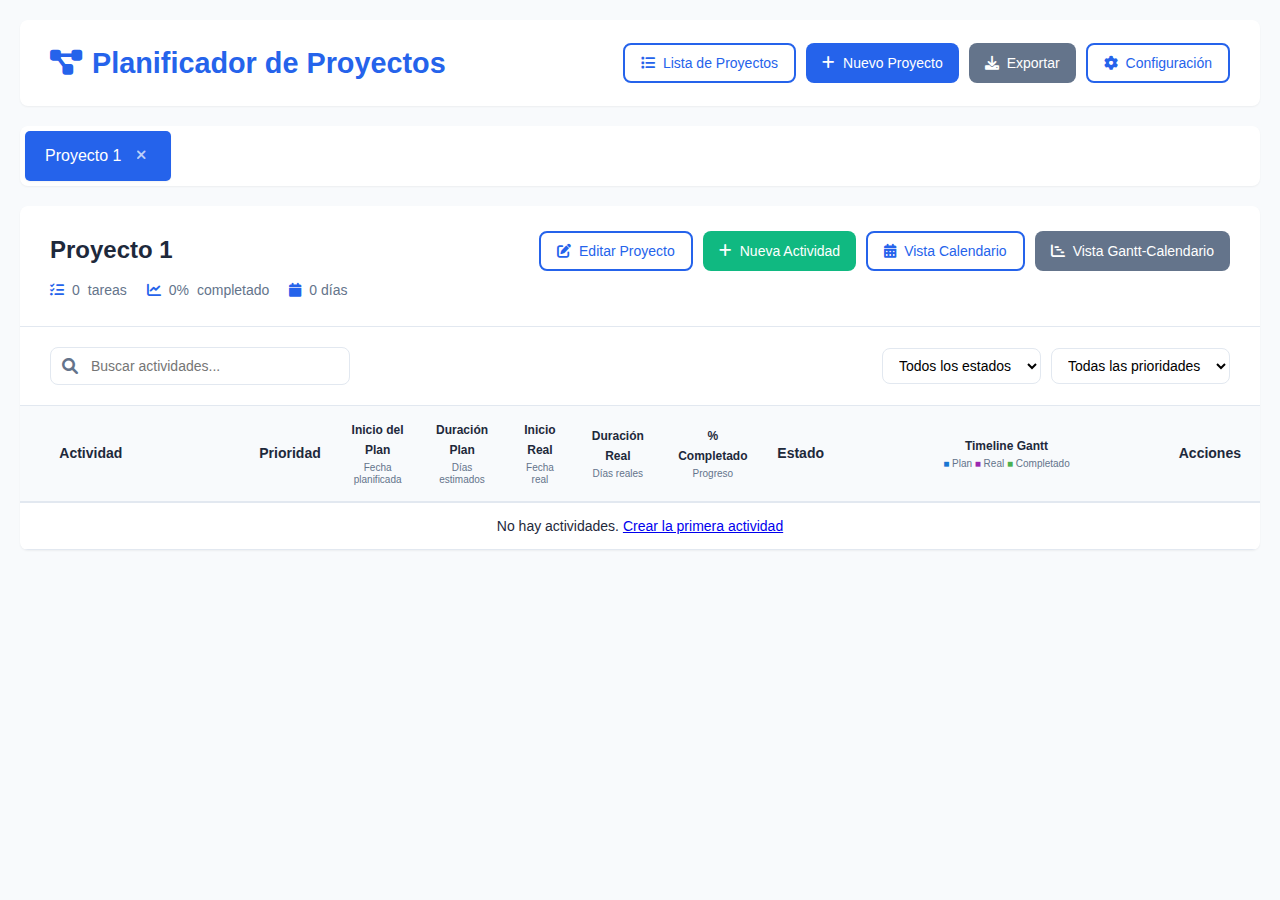
<file: index.html>
<!DOCTYPE html>
<html lang="es">
<head>
    <meta charset="UTF-8">
    <meta name="viewport" content="width=device-width, initial-scale=1.0">
    <title>Planificador de Proyectos Dinámico</title>
    <link rel="stylesheet" href="styles.css">
    <link href="https://cdnjs.cloudflare.com/ajax/libs/font-awesome/6.0.0/css/all.min.css" rel="stylesheet">
</head>
<body>
    <div class="container">
        <header class="header">
            <h1><i class="fas fa-project-diagram"></i> Planificador de Proyectos</h1>
            <div class="header-controls">
                <button id="projectListBtn" class="btn btn-outline">
                    <i class="fas fa-list"></i> Lista de Proyectos
                </button>
                <button id="addProjectBtn" class="btn btn-primary">
                    <i class="fas fa-plus"></i> Nuevo Proyecto
                </button>
                <button id="exportBtn" class="btn btn-secondary">
                    <i class="fas fa-download"></i> Exportar
                </button>
                <button id="settingsBtn" class="btn btn-outline">
                    <i class="fas fa-cog"></i> Configuración
                </button>
            </div>
        </header>

        <!-- Navegación por pestañas -->
        <div class="tabs-container">
            <div class="tabs-nav" id="tabsNav">
                <div class="tab active" data-project="proyecto1">
                    <span>Proyecto 1</span>
                    <button class="tab-close" onclick="closeProject('proyecto1')">
                        <i class="fas fa-times"></i>
                    </button>
                </div>
            </div>
        </div>

        <!-- Contenido del proyecto activo -->
        <div class="project-content" id="projectContent">
            <div class="project-header">
                <div class="project-info">
                    <h2 id="projectTitle">Proyecto 1</h2>
                    <div class="project-stats">
                        <span class="stat">
                            <i class="fas fa-tasks"></i>
                            <span id="totalTasks">0</span> tareas
                        </span>
                        <span class="stat">
                            <i class="fas fa-chart-line"></i>
                            <span id="projectProgress">0%</span> completado
                        </span>
                        <span class="stat">
                            <i class="fas fa-calendar"></i>
                            <span id="projectDuration">0 días</span>
                        </span>
                    </div>
                </div>
                <div class="project-controls">
                    <button id="editProjectBtn" class="btn btn-outline">
                        <i class="fas fa-edit"></i> Editar Proyecto
                    </button>
                    <button id="addTaskBtn" class="btn btn-success">
                        <i class="fas fa-plus"></i> Nueva Actividad
                    </button>
                    <button id="viewModeBtn" class="btn btn-outline">
                    <i class="fas fa-calendar-alt"></i> Vista Calendario
                </button>
                <button id="hybridViewBtn" class="btn btn-secondary">
                    <i class="fas fa-chart-gantt"></i>
                    Vista Gantt-Calendario
                </button>
                </div>
            </div>

            <!-- Filtros y búsqueda -->
            <div class="filters">
                <div class="search-box">
                    <i class="fas fa-search"></i>
                    <input type="text" id="searchTasks" placeholder="Buscar actividades...">
                </div>
                <div class="filter-controls">
                    <select id="statusFilter">
                        <option value="all">Todos los estados</option>
                        <option value="pending">Pendiente</option>
                        <option value="in-progress">En progreso</option>
                        <option value="completed">Completado</option>
                    </select>
                    <select id="priorityFilter">
                        <option value="all">Todas las prioridades</option>
                        <option value="high">Alta</option>
                        <option value="medium">Media</option>
                        <option value="low">Baja</option>
                    </select>
                </div>
            </div>

            <!-- Tabla principal de actividades -->
            <div class="table-container">
                <table class="project-table" id="projectTable">
                    <thead>
                        <tr>
                            <th class="col-expand"></th>
                            <th class="col-activity">Actividad</th>
                            <th class="col-priority">Prioridad</th>
                            <th class="col-start-planned">
                                <div class="header-info">
                                    <div class="header-title">Inicio del Plan</div>
                                    <div class="header-subtitle">Fecha planificada</div>
                                </div>
                            </th>
                            <th class="col-duration-planned">
                                <div class="header-info">
                                    <div class="header-title">Duración Plan</div>
                                    <div class="header-subtitle">Días estimados</div>
                                </div>
                            </th>
                            <th class="col-start-actual">
                                <div class="header-info">
                                    <div class="header-title">Inicio Real</div>
                                    <div class="header-subtitle">Fecha real</div>
                                </div>
                            </th>
                            <th class="col-duration-actual">
                                <div class="header-info">
                                    <div class="header-title">Duración Real</div>
                                    <div class="header-subtitle">Días reales</div>
                                </div>
                            </th>
                            <th class="col-progress">
                                <div class="header-info">
                                    <div class="header-title">% Completado</div>
                                    <div class="header-subtitle">Progreso</div>
                                </div>
                            </th>
                            <th class="col-status">Estado</th>
                            <th class="col-timeline">
                                <div class="header-info">
                                    <div class="header-title">Timeline Gantt</div>
                                    <div class="header-subtitle">
                                        <span style="color: #1976d2;">■</span> Plan
                                        <span style="color: #9c27b0;">■</span> Real
                                        <span style="color: #4caf50;">■</span> Completado
                                    </div>
                                </div>
                            </th>
                            <th class="col-actions">Acciones</th>
                        </tr>
                    </thead>
                    <tbody id="tasksTableBody">
                        <!-- Las filas se generarán dinámicamente -->
                    </tbody>
                </table>
            </div>

            <!-- Vista Calendario -->
            <div id="calendarView" class="calendar-view" style="display: none;">
                <div class="calendar-header">
                    <button id="prevMonth" class="btn btn-outline">
                        <i class="fas fa-chevron-left"></i>
                    </button>
                    <h3 id="currentMonth"></h3>
                    <button id="nextMonth" class="btn btn-outline">
                        <i class="fas fa-chevron-right"></i>
                    </button>
                </div>
                <div class="calendar-grid" id="calendarGrid">
                    <!-- El calendario se generará dinámicamente -->
                </div>
            </div>

            <!-- Hybrid Gantt-Calendar View -->
            <div id="hybridView" class="view-content" style="display: none;">
                <div class="hybrid-header">
                    <h3>Vista Gantt-Calendario</h3>
                    <div class="month-navigation">
                        <button id="hybridPrevMonth">‹</button>
                        <span id="hybridCurrentMonth"></span>
                        <button id="hybridNextMonth">›</button>
                    </div>
                </div>
                <div class="hybrid-container">
                    <div class="hybrid-table-wrapper">
                        <div class="hybrid-fixed-columns">
                            <table class="hybrid-fixed-table">
                                <thead>
                                    <tr>
                                        <th>Actividad</th>
                                        <th>Estado</th>
                                        <th>Inicio Plan</th>
                                        <th>Duración Plan</th>
                                        <th>Duración Real</th>
                                        <th>Inicio Real</th>
                                        <th>Completado</th>
                                    </tr>
                                </thead>
                                <tbody id="hybridFixedBody">
                                    <!-- Fixed columns content -->
                                </tbody>
                            </table>
                        </div>
                        <div class="hybrid-scroll-columns">
                            <table class="hybrid-scroll-table">
                                <thead>
                                    <tr id="hybridDaysHeader">
                                        <!-- Days headers will be generated dynamically -->
                                    </tr>
                                </thead>
                                <tbody id="hybridDaysBody">
                                    <!-- Days content will be generated dynamically -->
                                </tbody>
                            </table>
                        </div>
                    </div>
                </div>
            </div>
        </div>
    </div>

    <!-- Modal para agregar/editar proyecto -->
    <div id="projectModal" class="modal">
        <div class="modal-content">
            <div class="modal-header">
                <h3 id="projectModalTitle">Nuevo Proyecto</h3>
                <button class="modal-close" onclick="closeModal('projectModal')">
                    <i class="fas fa-times"></i>
                </button>
            </div>
            <div class="modal-body">
                <form id="projectForm">
                    <div class="form-group">
                        <label for="projectName">Nombre del Proyecto:</label>
                        <input type="text" id="projectName" required>
                    </div>
                    <div class="form-group">
                        <label for="projectDescription">Descripción:</label>
                        <textarea id="projectDescription" rows="3"></textarea>
                    </div>
                    <div class="form-group">
                        <label for="projectStartDate">Fecha de Inicio:</label>
                        <input type="date" id="projectStartDate" required>
                    </div>
                    <div class="form-group">
                        <label for="projectEndDate">Fecha de Fin Estimada:</label>
                        <input type="date" id="projectEndDate">
                    </div>
                </form>
            </div>
            <div class="modal-footer">
                <button type="button" class="btn btn-secondary" onclick="closeModal('projectModal')">Cancelar</button>
                <button type="button" class="btn btn-primary" onclick="saveProject()">Guardar</button>
            </div>
        </div>
    </div>

    <!-- Modal para agregar/editar actividad -->
    <div id="taskModal" class="modal">
        <div class="modal-content">
            <div class="modal-header">
                <h3 id="taskModalTitle">Nueva Actividad</h3>
                <button class="modal-close" onclick="closeModal('taskModal')">
                    <i class="fas fa-times"></i>
                </button>
            </div>
            <div class="modal-body">
                <form id="taskForm">
                    <div class="form-group">
                        <label for="taskName">Nombre de la Actividad:</label>
                        <input type="text" id="taskName" required>
                    </div>
                    <div class="form-group">
                        <label for="taskDescription">Descripción:</label>
                        <textarea id="taskDescription" rows="2"></textarea>
                    </div>
                    <div class="form-row">
                        <div class="form-group">
                            <label for="taskPriority">Prioridad:</label>
                            <select id="taskPriority">
                                <option value="low">Baja</option>
                                <option value="medium" selected>Media</option>
                                <option value="high">Alta</option>
                            </select>
                        </div>
                        <div class="form-group">
                            <label for="taskStatus">Estado:</label>
                            <select id="taskStatus">
                                <option value="pending" selected>Pendiente</option>
                                <option value="in-progress">En progreso</option>
                                <option value="completed">Completado</option>
                            </select>
                        </div>
                    </div>
                    <div class="form-row">
                        <div class="form-group">
                            <label for="taskStartPlanned">Inicio Planificado:</label>
                            <input type="date" id="taskStartPlanned" required>
                        </div>
                        <div class="form-group">
                            <label for="taskDurationPlanned">Duración Plan (días):</label>
                            <input type="number" id="taskDurationPlanned" min="1" value="1">
                        </div>
                    </div>
                    <div class="form-row">
                        <div class="form-group">
                            <label for="taskStartActual">Inicio Real:</label>
                            <input type="date" id="taskStartActual">
                        </div>
                        <div class="form-group">
                            <label for="taskDurationActual">Duración Real (días):</label>
                            <input type="number" id="taskDurationActual" min="0">
                        </div>
                    </div>
                    <div class="form-group">
                        <label for="taskProgress">Progreso (%):</label>
                        <input type="range" id="taskProgress" min="0" max="100" value="0" oninput="updateProgressValue(this.value)">
                        <span id="progressValue">0%</span>
                    </div>
                    <div class="form-group">
                        <label for="parentTask">Actividad Padre (opcional):</label>
                        <select id="parentTask">
                            <option value="">-- Ninguna (Actividad principal) --</option>
                        </select>
                    </div>
                </form>
            </div>
            <div class="modal-footer">
                <button type="button" class="btn btn-secondary" onclick="closeModal('taskModal')">Cancelar</button>
                <button type="button" class="btn btn-primary" onclick="saveTask()">Guardar</button>
            </div>
        </div>
    </div>

    <!-- Modal Lista de Proyectos -->
    <div id="projectListModal" class="modal">
        <div class="modal-content modal-large">
            <div class="modal-header">
                <h2><i class="fas fa-list"></i> Lista de Proyectos</h2>
                <button class="modal-close" onclick="closeModal('projectListModal')">
                    <i class="fas fa-times"></i>
                </button>
            </div>
            <div class="modal-body">
                <div class="project-list-header">
                    <div class="project-list-stats">
                        <span class="stat">
                            <i class="fas fa-project-diagram"></i>
                            <span id="totalProjects">0</span> proyectos
                        </span>
                        <span class="stat">
                            <i class="fas fa-tasks"></i>
                            <span id="totalAllTasks">0</span> tareas totales
                        </span>
                    </div>
                    <button id="newProjectFromListBtn" class="btn btn-primary">
                        <i class="fas fa-plus"></i> Nuevo Proyecto
                    </button>
                </div>
                <div class="project-list-container">
                    <div class="project-list-grid" id="projectListGrid">
                        <!-- Los proyectos se generarán dinámicamente -->
                    </div>
                </div>
            </div>
            <div class="modal-footer">
                <button type="button" class="btn btn-secondary" onclick="closeModal('projectListModal')">Cerrar</button>
            </div>
        </div>
    </div>

    <!-- Modal de Configuración y Personalización -->
    <div id="settingsModal" class="modal">
        <div class="modal-content modal-large">
            <div class="modal-header">
                <h2><i class="fas fa-cog"></i> Configuración y Personalización</h2>
                <button class="modal-close" onclick="closeModal('settingsModal')">
                    <i class="fas fa-times"></i>
                </button>
            </div>
            <div class="modal-body">
                <div class="settings-tabs">
                    <div class="settings-tab-nav">
                        <button class="settings-tab-btn active" data-tab="themes">
                            <i class="fas fa-palette"></i> Temas y Apariencia
                        </button>
                        <button class="settings-tab-btn" data-tab="general">
                            <i class="fas fa-sliders-h"></i> General
                        </button>
                    </div>
                    
                    <!-- Panel de Temas -->
                    <div class="settings-tab-content active" id="themes-tab">
                        <div class="theme-section">
                            <h3><i class="fas fa-upload"></i> Cargar Tema Personalizado</h3>
                            <p class="theme-description">Sube un archivo JSON con la configuración de tema para personalizar la apariencia del planificador.</p>
                            
                            <div class="file-upload-area">
                                <input type="file" id="themeFileInput" accept=".json" style="display: none;">
                                <div class="file-drop-zone" id="fileDropZone">
                                    <i class="fas fa-cloud-upload-alt"></i>
                                    <p>Arrastra un archivo JSON aquí o <button type="button" class="btn-link" onclick="document.getElementById('themeFileInput').click()">selecciona un archivo</button></p>
                                    <small>Formatos soportados: .json</small>
                                </div>
                            </div>
                            
                            <div class="theme-preview" id="themePreview" style="display: none;">
                                <h4>Vista Previa del Tema</h4>
                                <div class="theme-info">
                                    <span class="theme-name" id="themeName"></span>
                                    <span class="theme-colors" id="themeColors"></span>
                                </div>
                                <div class="theme-actions">
                                    <button type="button" class="btn btn-primary" onclick="applyTheme()">Aplicar Tema</button>
                                    <button type="button" class="btn btn-secondary" onclick="resetThemePreview()">Cancelar</button>
                                </div>
                            </div>
                        </div>
                        
                        <div class="theme-section">
                            <h3><i class="fas fa-swatchbook"></i> Temas Predefinidos</h3>
                            <div class="predefined-themes">
                                <div class="theme-card" data-theme="default">
                                    <div class="theme-preview-colors">
                                        <span style="background: #1976d2;"></span>
                                        <span style="background: #4caf50;"></span>
                                        <span style="background: #ff9800;"></span>
                                        <span style="background: #f44336;"></span>
                                    </div>
                                    <h4>Tema por Defecto</h4>
                                    <p>Colores estándar del planificador</p>
                                    <button class="btn btn-outline" onclick="applyPredefinedTheme('default')">Aplicar</button>
                                </div>
                                
                                <div class="theme-card" data-theme="reybesa">
                                    <div class="theme-preview-colors">
                                        <span style="background: #A00020;"></span>
                                        <span style="background: #19423F;"></span>
                                        <span style="background: #FFC700;"></span>
                                        <span style="background: #59A472;"></span>
                                    </div>
                                    <h4>Tema Reybesa</h4>
                                    <p>Colores corporativos Reybesa</p>
                                    <button class="btn btn-outline" onclick="applyPredefinedTheme('reybesa')">Aplicar</button>
                                </div>
                            </div>
                        </div>
                        
                        <div class="theme-section">
                            <h3><i class="fas fa-save"></i> Gestión de Temas</h3>
                            <div class="theme-management">
                                <button class="btn btn-secondary" onclick="exportCurrentTheme()">
                                    <i class="fas fa-download"></i> Exportar Tema Actual
                                </button>
                                <button class="btn btn-outline" onclick="resetToDefaultTheme()">
                                    <i class="fas fa-undo"></i> Restaurar Tema por Defecto
                                </button>
                            </div>
                        </div>
                    </div>
                    
                    <!-- Panel General -->
                    <div class="settings-tab-content" id="general-tab">
                        <div class="setting-group">
                            <h3><i class="fas fa-globe"></i> Configuración General</h3>
                            <div class="setting-item">
                                <label for="autoSave">Guardado Automático</label>
                                <input type="checkbox" id="autoSave" checked>
                            </div>
                            <div class="setting-item">
                                <label for="dateFormat">Formato de Fecha</label>
                                <select id="dateFormat">
                                    <option value="dd/mm/yyyy">DD/MM/YYYY</option>
                                    <option value="mm/dd/yyyy">MM/DD/YYYY</option>
                                    <option value="yyyy-mm-dd">YYYY-MM-DD</option>
                                </select>
                            </div>
                        </div>
                    </div>
                </div>
            </div>
            <div class="modal-footer">
                <button type="button" class="btn btn-secondary" onclick="closeModal('settingsModal')">Cerrar</button>
            </div>
        </div>
    </div>

    <script src="script.js"></script>
</body>
</html>
</file>
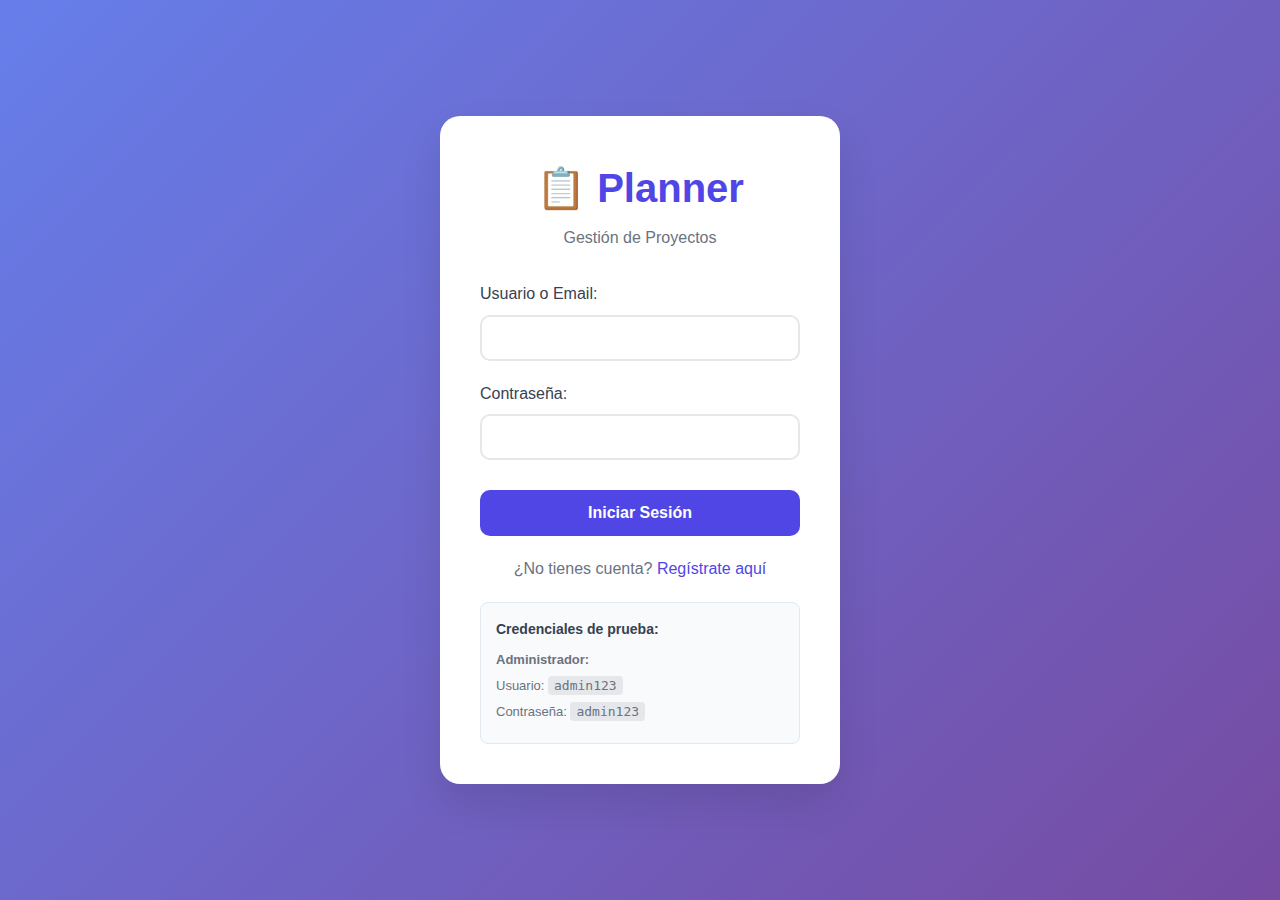
<file: frontend/src/index.html>
<!DOCTYPE html>
<html lang="es">
<head>
    <meta charset="UTF-8">
    <meta name="viewport" content="width=device-width, initial-scale=1.0">
    <title>Planificador de Proyectos Dinámico</title>
    <link rel="stylesheet" href="../assets/styles.css">
    <link href="https://cdnjs.cloudflare.com/ajax/libs/font-awesome/6.0.0/css/all.min.css" rel="stylesheet">
</head>
<body>
    <script src="../assets/api.js"></script>
    <script>
        // Verificar autenticación antes de cargar la página
        (function() {
            const currentUser = JSON.parse(localStorage.getItem('currentUser') || 'null');
            const token = localStorage.getItem('access_token');
            
            if (!currentUser || !token) {
                window.location.href = 'login.html';
                return;
            }
        })();
    </script>
    <div class="container">
        <header class="header">
            <h1><i class="fas fa-project-diagram"></i> Planificador de Proyectos</h1>
            <div class="header-controls">
                <button id="projectListBtn" class="btn btn-outline">
                    <i class="fas fa-list"></i> Lista de Proyectos
                </button>
                <button id="addProjectBtn" class="btn btn-primary">
                    <i class="fas fa-plus"></i> Nuevo Proyecto
                </button>
                <button id="exportBtn" class="btn btn-secondary">
                    <i class="fas fa-download"></i> Exportar
                </button>
                <button id="settingsBtn" class="btn btn-outline">
                    <i class="fas fa-cog"></i> Configuración
                </button>
                <div class="user-menu">
                    <button id="userBtn" class="btn btn-outline" title="Usuario">
                        <i class="fas fa-user"></i>
                        <span id="userNameDisplay">Invitado</span>
                    </button>
                    <div id="userDropdown" class="dropdown-menu">
                        <div id="guestOptions" class="guest-options">
                            <a href="#" onclick="showLoginModal()"><i class="fas fa-sign-in-alt"></i> Iniciar Sesión</a>
                            <a href="#" onclick="showRegisterModal()"><i class="fas fa-user-plus"></i> Registrarse</a>
                        </div>
                        <div id="userOptions" class="user-options" style="display: none;">
                            <a href="#" onclick="showProfileModal()"><i class="fas fa-user-edit"></i> Mi Perfil</a>
                            <div id="adminOption" style="display: none;">
                                <a href="#" onclick="showAdminPanel()"><i class="fas fa-users-cog"></i> Panel Admin</a>
                            </div>
                            <hr>
                            <a href="#" onclick="logout()"><i class="fas fa-sign-out-alt"></i> Cerrar Sesión</a>
                        </div>
                    </div>
                </div>
            </div>
        </header>

        <!-- Navegación por pestañas -->
        <div class="tabs-container">
            <div class="tabs-nav" id="tabsNav">
                <div class="tab active" data-project="proyecto1">
                    <span>Proyecto 1</span>
                    <button class="tab-close" onclick="closeProject('proyecto1')">
                        <i class="fas fa-times"></i>
                    </button>
                </div>
            </div>
        </div>

        <!-- Contenido del proyecto activo -->
        <div class="project-content" id="projectContent">
            <div class="project-header">
                <div class="project-info">
                    <h2 id="projectTitle">Proyecto 1</h2>
                    <div class="project-stats">
                        <span class="stat">
                            <i class="fas fa-tasks"></i>
                            <span id="totalTasks">0</span> tareas
                        </span>
                        <span class="stat">
                            <i class="fas fa-chart-line"></i>
                            <span id="projectProgress">0%</span> completado
                        </span>
                        <span class="stat">
                            <i class="fas fa-calendar"></i>
                            <span id="projectDuration">0 días</span>
                        </span>
                    </div>
                </div>
                <div class="project-controls">
                    <button id="editProjectBtn" class="btn btn-outline">
                        <i class="fas fa-edit"></i> Editar Proyecto
                    </button>
                    <button id="addTaskBtn" class="btn btn-success">
                        <i class="fas fa-plus"></i> Nueva Actividad
                    </button>
                    <button id="viewModeBtn" class="btn btn-outline">
                    <i class="fas fa-calendar-alt"></i> Vista Calendario
                </button>
                <button id="hybridViewBtn" class="btn btn-secondary">
                    <i class="fas fa-chart-gantt"></i>
                    Vista Gantt-Calendario
                </button>
                </div>
            </div>

            <!-- Filtros y búsqueda -->
            <div class="filters">
                <div class="search-box">
                    <i class="fas fa-search"></i>
                    <input type="text" id="searchTasks" placeholder="Buscar actividades...">
                </div>
                <div class="filter-controls">
                    <select id="statusFilter">
                        <option value="all">Todos los estados</option>
                        <option value="pending">Pendiente</option>
                        <option value="in-progress">En progreso</option>
                        <option value="completed">Completado</option>
                    </select>
                    <select id="priorityFilter">
                        <option value="all">Todas las prioridades</option>
                        <option value="high">Alta</option>
                        <option value="medium">Media</option>
                        <option value="low">Baja</option>
                    </select>
                </div>
            </div>

            <!-- Tabla principal de actividades -->
            <div class="table-container">
                <table class="project-table" id="projectTable">
                    <thead>
                        <tr>
                            <th class="col-expand"></th>
                            <th class="col-activity">Actividad</th>
                            <th class="col-priority">Prioridad</th>
                            <th class="col-start-planned">
                                <div class="header-info">
                                    <div class="header-title">Inicio del Plan</div>
                                    <div class="header-subtitle">Fecha planificada</div>
                                </div>
                            </th>
                            <th class="col-duration-planned">
                                <div class="header-info">
                                    <div class="header-title">Duración Plan</div>
                                    <div class="header-subtitle">Días estimados</div>
                                </div>
                            </th>
                            <th class="col-start-actual">
                                <div class="header-info">
                                    <div class="header-title">Inicio Real</div>
                                    <div class="header-subtitle">Fecha real</div>
                                </div>
                            </th>
                            <th class="col-duration-actual">
                                <div class="header-info">
                                    <div class="header-title">Duración Real</div>
                                    <div class="header-subtitle">Días reales</div>
                                </div>
                            </th>
                            <th class="col-progress">
                                <div class="header-info">
                                    <div class="header-title">% Completado</div>
                                    <div class="header-subtitle">Progreso</div>
                                </div>
                            </th>
                            <th class="col-status">Estado</th>
                            <th class="col-timeline">
                                <div class="header-info">
                                    <div class="header-title">Timeline Gantt</div>
                                    <div class="header-subtitle">
                                        <span style="color: #1976d2;">■</span> Plan
                                        <span style="color: #9c27b0;">■</span> Real
                                        <span style="color: #4caf50;">■</span> Completado
                                    </div>
                                </div>
                            </th>
                            <th class="col-actions">Acciones</th>
                        </tr>
                    </thead>
                    <tbody id="tasksTableBody">
                        <!-- Las filas se generarán dinámicamente -->
                    </tbody>
                </table>
            </div>

            <!-- Vista Calendario -->
            <div id="calendarView" class="calendar-view" style="display: none;">
                <div class="calendar-header">
                    <button id="prevMonth" class="btn btn-outline">
                        <i class="fas fa-chevron-left"></i>
                    </button>
                    <h3 id="currentMonth"></h3>
                    <button id="nextMonth" class="btn btn-outline">
                        <i class="fas fa-chevron-right"></i>
                    </button>
                </div>
                <div class="calendar-grid" id="calendarGrid">
                    <!-- El calendario se generará dinámicamente -->
                </div>
            </div>

            <!-- Hybrid Gantt-Calendar View -->
            <div id="hybridView" class="view-content" style="display: none;">
                <div class="hybrid-header">
                    <h3>Vista Gantt-Calendario</h3>
                    <div class="month-navigation">
                        <button id="hybridPrevMonth">‹</button>
                        <span id="hybridCurrentMonth"></span>
                        <button id="hybridNextMonth">›</button>
                    </div>
                </div>
                <div class="hybrid-container">
                    <div class="hybrid-table-wrapper">
                        <div class="hybrid-fixed-columns">
                            <table class="hybrid-fixed-table">
                                <thead>
                                    <tr>
                                        <th>Actividad</th>
                                        <th>Prioridad</th>
                                        <th>Inicio Plan</th>
                                        <th>Duración Plan</th>
                                        <th>Duración Real</th>
                                        <th>Inicio Real</th>
                                        <th>% Completado</th>
                                    </tr>
                                </thead>
                                <tbody id="hybridFixedBody">
                                    <!-- Fixed columns content -->
                                </tbody>
                            </table>
                        </div>
                        <div class="hybrid-scroll-columns">
                            <table class="hybrid-scroll-table">
                                <thead>
                                    <tr id="hybridDaysHeader">
                                        <!-- Days headers will be generated dynamically -->
                                    </tr>
                                </thead>
                                <tbody id="hybridDaysBody">
                                    <!-- Days content will be generated dynamically -->
                                </tbody>
                            </table>
                        </div>
                    </div>
                </div>
            </div>
        </div>
    </div>

    <!-- Modal para agregar/editar proyecto -->
    <div id="projectModal" class="modal">
        <div class="modal-content">
            <div class="modal-header">
                <h3 id="projectModalTitle">Nuevo Proyecto</h3>
                <button class="modal-close" onclick="closeModal('projectModal')">
                    <i class="fas fa-times"></i>
                </button>
            </div>
            <div class="modal-body">
                <form id="projectForm">
                    <div class="form-group">
                        <label for="projectName">Nombre del Proyecto:</label>
                        <input type="text" id="projectName" required>
                    </div>
                    <div class="form-group">
                        <label for="projectDescription">Descripción:</label>
                        <textarea id="projectDescription" rows="3"></textarea>
                    </div>
                    <div class="form-group">
                        <label for="projectStartDate">Fecha de Inicio:</label>
                        <input type="date" id="projectStartDate" required>
                    </div>
                    <div class="form-group">
                        <label for="projectEndDate">Fecha de Fin Estimada:</label>
                        <input type="date" id="projectEndDate">
                    </div>
                </form>
            </div>
            <div class="modal-footer">
                <button type="button" class="btn btn-secondary" onclick="closeModal('projectModal')">Cancelar</button>
                <button type="button" class="btn btn-primary" onclick="saveProject()">Guardar</button>
            </div>
        </div>
    </div>

    <!-- Modal para agregar/editar actividad -->
    <div id="taskModal" class="modal">
        <div class="modal-content">
            <div class="modal-header">
                <h3 id="taskModalTitle">Nueva Actividad</h3>
                <button class="modal-close" onclick="closeModal('taskModal')">
                    <i class="fas fa-times"></i>
                </button>
            </div>
            <div class="modal-body">
                <form id="taskForm">
                    <div class="form-group">
                        <label for="taskName">Nombre de la Actividad:</label>
                        <input type="text" id="taskName" required>
                    </div>
                    <div class="form-group">
                        <label for="taskDescription">Descripción:</label>
                        <textarea id="taskDescription" rows="2"></textarea>
                    </div>
                    <div class="form-row">
                        <div class="form-group">
                            <label for="taskPriority">Prioridad:</label>
                            <select id="taskPriority">
                                <option value="low">Baja</option>
                                <option value="medium" selected>Media</option>
                                <option value="high">Alta</option>
                            </select>
                        </div>
                        <div class="form-group">
                            <label for="taskStatus">Estado:</label>
                            <select id="taskStatus">
                                <option value="pending" selected>Pendiente</option>
                                <option value="in-progress">En progreso</option>
                                <option value="completed">Completado</option>
                            </select>
                        </div>
                    </div>
                    <div class="form-row">
                        <div class="form-group">
                            <label for="taskStartPlanned">Inicio Planificado:</label>
                            <input type="date" id="taskStartPlanned" required>
                        </div>
                        <div class="form-group">
                            <label for="taskDurationPlanned">Duración Plan (días):</label>
                            <input type="number" id="taskDurationPlanned" min="1" value="1">
                        </div>
                    </div>
                    <div class="form-row">
                        <div class="form-group">
                            <label for="taskStartActual">Inicio Real:</label>
                            <input type="date" id="taskStartActual">
                        </div>
                        <div class="form-group">
                            <label for="taskDurationActual">Duración Real (días):</label>
                            <input type="number" id="taskDurationActual" min="0">
                        </div>
                    </div>
                    <div class="form-group">
                        <label for="taskProgress">Progreso (%):</label>
                        <input type="range" id="taskProgress" min="0" max="100" value="0" oninput="updateProgressValue(this.value)">
                        <span id="progressValue">0%</span>
                    </div>
                    <div class="form-group">
                        <label for="parentTask">Actividad Padre (opcional):</label>
                        <select id="parentTask">
                            <option value="">-- Ninguna (Actividad principal) --</option>
                        </select>
                    </div>
                </form>
            </div>
            <div class="modal-footer">
                <button type="button" class="btn btn-secondary" onclick="closeModal('taskModal')">Cancelar</button>
                <button type="button" class="btn btn-primary" onclick="saveTask()">Guardar</button>
            </div>
        </div>
    </div>

    <!-- Modal Lista de Proyectos -->
    <div id="projectListModal" class="modal">
        <div class="modal-content modal-large">
            <div class="modal-header">
                <h2><i class="fas fa-list"></i> Lista de Proyectos</h2>
                <button class="modal-close" onclick="closeModal('projectListModal')">
                    <i class="fas fa-times"></i>
                </button>
            </div>
            <div class="modal-body">
                <div class="project-list-header">
                    <div class="project-list-stats">
                        <span class="stat">
                            <i class="fas fa-project-diagram"></i>
                            <span id="totalProjects">0</span> proyectos
                        </span>
                        <span class="stat">
                            <i class="fas fa-tasks"></i>
                            <span id="totalAllTasks">0</span> tareas totales
                        </span>
                    </div>
                    <button id="newProjectFromListBtn" class="btn btn-primary">
                        <i class="fas fa-plus"></i> Nuevo Proyecto
                    </button>
                </div>
                <div class="project-list-container">
                    <div class="project-list-grid" id="projectListGrid">
                        <!-- Los proyectos se generarán dinámicamente -->
                    </div>
                </div>
            </div>
            <div class="modal-footer">
                <button type="button" class="btn btn-secondary" onclick="closeModal('projectListModal')">Cerrar</button>
            </div>
        </div>
    </div>

    <!-- Modal de Configuración y Personalización -->
    <div id="settingsModal" class="modal">
        <div class="modal-content modal-large">
            <div class="modal-header">
                <h2><i class="fas fa-cog"></i> Configuración y Personalización</h2>
                <button class="modal-close" onclick="closeModal('settingsModal')">
                    <i class="fas fa-times"></i>
                </button>
            </div>
            <div class="modal-body">
                <div class="settings-tabs">
                    <div class="settings-tab-nav">
                        <button class="settings-tab-btn active" data-tab="themes">
                            <i class="fas fa-palette"></i> Temas y Apariencia
                        </button>
                        <button class="settings-tab-btn" data-tab="general">
                            <i class="fas fa-sliders-h"></i> General
                        </button>
                    </div>
                    
                    <!-- Panel de Temas -->
                    <div class="settings-tab-content active" id="themes-tab">
                        <div class="theme-section">
                            <h3><i class="fas fa-upload"></i> Cargar Tema Personalizado</h3>
                            <p class="theme-description">Sube un archivo JSON con la configuración de tema para personalizar la apariencia del planificador.</p>
                            
                            <div class="file-upload-area">
                                <input type="file" id="themeFileInput" accept=".json" style="display: none;">
                                <div class="file-drop-zone" id="fileDropZone">
                                    <i class="fas fa-cloud-upload-alt"></i>
                                    <p>Arrastra un archivo JSON aquí o <button type="button" class="btn-link" onclick="document.getElementById('themeFileInput').click()">selecciona un archivo</button></p>
                                    <small>Formatos soportados: .json</small>
                                </div>
                            </div>
                            
                            <div class="theme-preview" id="themePreview" style="display: none;">
                                <h4>Vista Previa del Tema</h4>
                                <div class="theme-info">
                                    <span class="theme-name" id="themeName"></span>
                                    <span class="theme-colors" id="themeColors"></span>
                                </div>
                                <div class="theme-actions">
                                    <button type="button" class="btn btn-primary" onclick="applyTheme()">Aplicar Tema</button>
                                    <button type="button" class="btn btn-secondary" onclick="resetThemePreview()">Cancelar</button>
                                </div>
                            </div>
                        </div>
                        
                        <div class="theme-section">
                            <h3><i class="fas fa-swatchbook"></i> Temas Predefinidos</h3>
                            <div class="predefined-themes">
                                <div class="theme-card" data-theme="default">
                                    <div class="theme-preview-colors">
                                        <span style="background: #1976d2;"></span>
                                        <span style="background: #4caf50;"></span>
                                        <span style="background: #ff9800;"></span>
                                        <span style="background: #f44336;"></span>
                                    </div>
                                    <h4>Tema por Defecto</h4>
                                    <p>Colores estándar del planificador</p>
                                    <button class="btn btn-outline" onclick="applyPredefinedTheme('default')">Aplicar</button>
                                </div>
                                
                                <div class="theme-card" data-theme="reybesa">
                                    <div class="theme-preview-colors">
                                        <span style="background: #A00020;"></span>
                                        <span style="background: #19423F;"></span>
                                        <span style="background: #FFC700;"></span>
                                        <span style="background: #59A472;"></span>
                                    </div>
                                    <h4>Tema Reybesa</h4>
                                    <p>Colores corporativos Reybesa</p>
                                    <button class="btn btn-outline" onclick="applyPredefinedTheme('reybesa')">Aplicar</button>
                                </div>
                            </div>
                        </div>
                        
                        <div class="theme-section">
                            <h3><i class="fas fa-save"></i> Gestión de Temas</h3>
                            <div class="theme-management">
                                <button class="btn btn-secondary" onclick="exportCurrentTheme()">
                                    <i class="fas fa-download"></i> Exportar Tema Actual
                                </button>
                                <button class="btn btn-outline" onclick="resetToDefaultTheme()">
                                    <i class="fas fa-undo"></i> Restaurar Tema por Defecto
                                </button>
                            </div>
                        </div>
                    </div>
                    
                    <!-- Panel General -->
                    <div class="settings-tab-content" id="general-tab">
                        <div class="setting-group">
                            <h3><i class="fas fa-globe"></i> Configuración General</h3>
                            <div class="setting-item">
                                <label for="autoSave">Guardado Automático</label>
                                <input type="checkbox" id="autoSave" checked>
                            </div>
                            <div class="setting-item">
                                <label for="dateFormat">Formato de Fecha</label>
                                <select id="dateFormat">
                                    <option value="dd/mm/yyyy">DD/MM/YYYY</option>
                                    <option value="mm/dd/yyyy">MM/DD/YYYY</option>
                                    <option value="yyyy-mm-dd">YYYY-MM-DD</option>
                                </select>
                            </div>
                        </div>
                    </div>
                </div>
            </div>
            <div class="modal-footer">
                <button type="button" class="btn btn-secondary" onclick="closeModal('settingsModal')">Cerrar</button>
            </div>
        </div>
    </div>

    <!-- Modal de Login -->
    <div id="loginModal" class="modal">
        <div class="modal-content">
            <div class="modal-header">
                <h2><i class="fas fa-sign-in-alt"></i> Iniciar Sesión</h2>
                <span class="close" onclick="closeModal('loginModal')">&times;</span>
            </div>
            <div class="modal-body">
                <form id="loginForm">
                    <div class="form-group">
                        <label for="loginEmail">Email:</label>
                        <input type="email" id="loginEmail" required>
                    </div>
                    <div class="form-group">
                        <label for="loginPassword">Contraseña:</label>
                        <input type="password" id="loginPassword" required>
                    </div>
                    <div class="form-actions">
                        <button type="submit" class="btn btn-primary">Iniciar Sesión</button>
                        <button type="button" class="btn btn-outline" onclick="showRegisterModal()">¿No tienes cuenta? Regístrate</button>
                    </div>
                </form>
            </div>
        </div>
    </div>

    <!-- Modal de Registro -->
    <div id="registerModal" class="modal">
        <div class="modal-content">
            <div class="modal-header">
                <h2><i class="fas fa-user-plus"></i> Crear Cuenta</h2>
                <span class="close" onclick="closeModal('registerModal')">&times;</span>
            </div>
            <div class="modal-body">
                <form id="registerForm">
                    <div class="form-group">
                        <label for="registerName">Nombre completo:</label>
                        <input type="text" id="registerName" required>
                    </div>
                    <div class="form-group">
                        <label for="registerEmail">Email:</label>
                        <input type="email" id="registerEmail" required>
                    </div>
                    <div class="form-group">
                        <label for="registerPassword">Contraseña:</label>
                        <input type="password" id="registerPassword" required minlength="6">
                    </div>
                    <div class="form-group">
                        <label for="confirmPassword">Confirmar contraseña:</label>
                        <input type="password" id="confirmPassword" required>
                    </div>
                    <div class="form-actions">
                        <button type="submit" class="btn btn-primary">Crear Cuenta</button>
                        <button type="button" class="btn btn-outline" onclick="showLoginModal()">¿Ya tienes cuenta? Inicia sesión</button>
                    </div>
                </form>
            </div>
        </div>
    </div>

    <!-- Modal de Perfil de Usuario -->
    <div id="profileModal" class="modal">
        <div class="modal-content">
            <div class="modal-header">
                <h2><i class="fas fa-user-edit"></i> Mi Perfil</h2>
                <span class="close" onclick="closeModal('profileModal')">&times;</span>
            </div>
            <div class="modal-body">
                <form id="profileForm">
                    <div class="profile-photo-section">
                        <div class="profile-photo">
                            <img id="profileImage" src="https://via.placeholder.com/100x100/4f46e5/ffffff?text=U" alt="Foto de perfil">
                            <button type="button" class="btn btn-outline btn-sm" onclick="changeProfilePhoto()">Cambiar foto</button>
                            <input type="file" id="photoInput" accept="image/*" style="display: none;">
                        </div>
                    </div>
                    <div class="form-group">
                        <label for="profileName">Nombre completo:</label>
                        <input type="text" id="profileName" required>
                    </div>
                    <div class="form-group">
                        <label for="profileEmail">Email:</label>
                        <input type="email" id="profileEmail" readonly>
                    </div>
                    <div class="form-group">
                        <label for="profileRole">Rol:</label>
                        <input type="text" id="profileRole" readonly>
                    </div>
                    <div class="form-group">
                        <label for="currentPassword">Contraseña actual (para cambios):</label>
                        <input type="password" id="currentPassword">
                    </div>
                    <div class="form-group">
                        <label for="newPassword">Nueva contraseña:</label>
                        <input type="password" id="newPassword" minlength="6">
                    </div>
                    <div class="form-actions">
                        <button type="submit" class="btn btn-primary">Guardar Cambios</button>
                        <button type="button" class="btn btn-secondary" onclick="closeModal('profileModal')">Cancelar</button>
                    </div>
                </form>
            </div>
        </div>
    </div>

    <!-- Panel de Administrador -->
    <div id="adminPanel" class="modal large-modal">
        <div class="modal-content">
            <div class="modal-header">
                <h2><i class="fas fa-users-cog"></i> Panel de Administrador</h2>
                <span class="close" onclick="closeModal('adminPanel')">&times;</span>
            </div>
            <div class="modal-body">
                <div class="admin-tabs">
                    <button class="admin-tab active" onclick="showAdminTab('users')">Usuarios</button>
                    <button class="admin-tab" onclick="showAdminTab('stats')">Estadísticas</button>
                </div>
                
                <div id="usersTab" class="admin-tab-content active">
                    <div class="admin-controls">
                        <button class="btn btn-primary" onclick="showAddUserModal()">Agregar Usuario</button>
                        <div class="search-box">
                            <i class="fas fa-search"></i>
                            <input type="text" id="adminSearchUsers" placeholder="Buscar usuarios...">
                        </div>
                    </div>
                    <div class="users-table-container">
                        <table class="users-table">
                            <thead>
                                <tr>
                                    <th>Foto</th>
                                    <th>Nombre</th>
                                    <th>Email</th>
                                    <th>Rol</th>
                                    <th>Fecha de registro</th>
                                    <th>Estado</th>
                                    <th>Acciones</th>
                                </tr>
                            </thead>
                            <tbody id="usersTableBody">
                                <!-- Los usuarios se cargarán dinámicamente -->
                            </tbody>
                        </table>
                    </div>
                </div>
                
                <div id="statsTab" class="admin-tab-content">
                    <div class="stats-grid">
                        <div class="stat-card">
                            <i class="fas fa-users"></i>
                            <div class="stat-info">
                                <h3 id="totalUsersCount">0</h3>
                                <p>Total de usuarios</p>
                            </div>
                        </div>
                        <div class="stat-card">
                            <i class="fas fa-user-check"></i>
                            <div class="stat-info">
                                <h3 id="activeUsersCount">0</h3>
                                <p>Usuarios activos</p>
                            </div>
                        </div>
                        <div class="stat-card">
                            <i class="fas fa-user-shield"></i>
                            <div class="stat-info">
                                <h3 id="adminUsersCount">0</h3>
                                <p>Administradores</p>
                            </div>
                        </div>
                    </div>
                </div>
            </div>
        </div>
    </div>

    <!-- Modal para agregar usuario (solo admin) -->
    <div id="addUserModal" class="modal">
        <div class="modal-content">
            <div class="modal-header">
                <h2><i class="fas fa-user-plus"></i> Agregar Usuario</h2>
                <span class="close" onclick="closeModal('addUserModal')">&times;</span>
            </div>
            <div class="modal-body">
                <form id="addUserForm">
                    <div class="form-group">
                        <label for="addUserName">Nombre completo:</label>
                        <input type="text" id="addUserName" required>
                    </div>
                    <div class="form-group">
                        <label for="addUserEmail">Email:</label>
                        <input type="email" id="addUserEmail" required>
                    </div>
                    <div class="form-group">
                        <label for="addUserPassword">Contraseña temporal:</label>
                        <input type="password" id="addUserPassword" required minlength="6">
                    </div>
                    <div class="form-group">
                        <label for="addUserRole">Rol:</label>
                        <select id="addUserRole" required>
                            <option value="user">Usuario</option>
                            <option value="admin">Administrador</option>
                        </select>
                    </div>
                    <div class="form-actions">
                        <button type="submit" class="btn btn-primary">Crear Usuario</button>
                        <button type="button" class="btn btn-secondary" onclick="closeModal('addUserModal')">Cancelar</button>
                    </div>
                </form>
            </div>
        </div>
    </div>

    <script src="../assets/script.js"></script>
</body>
</html>
</file>
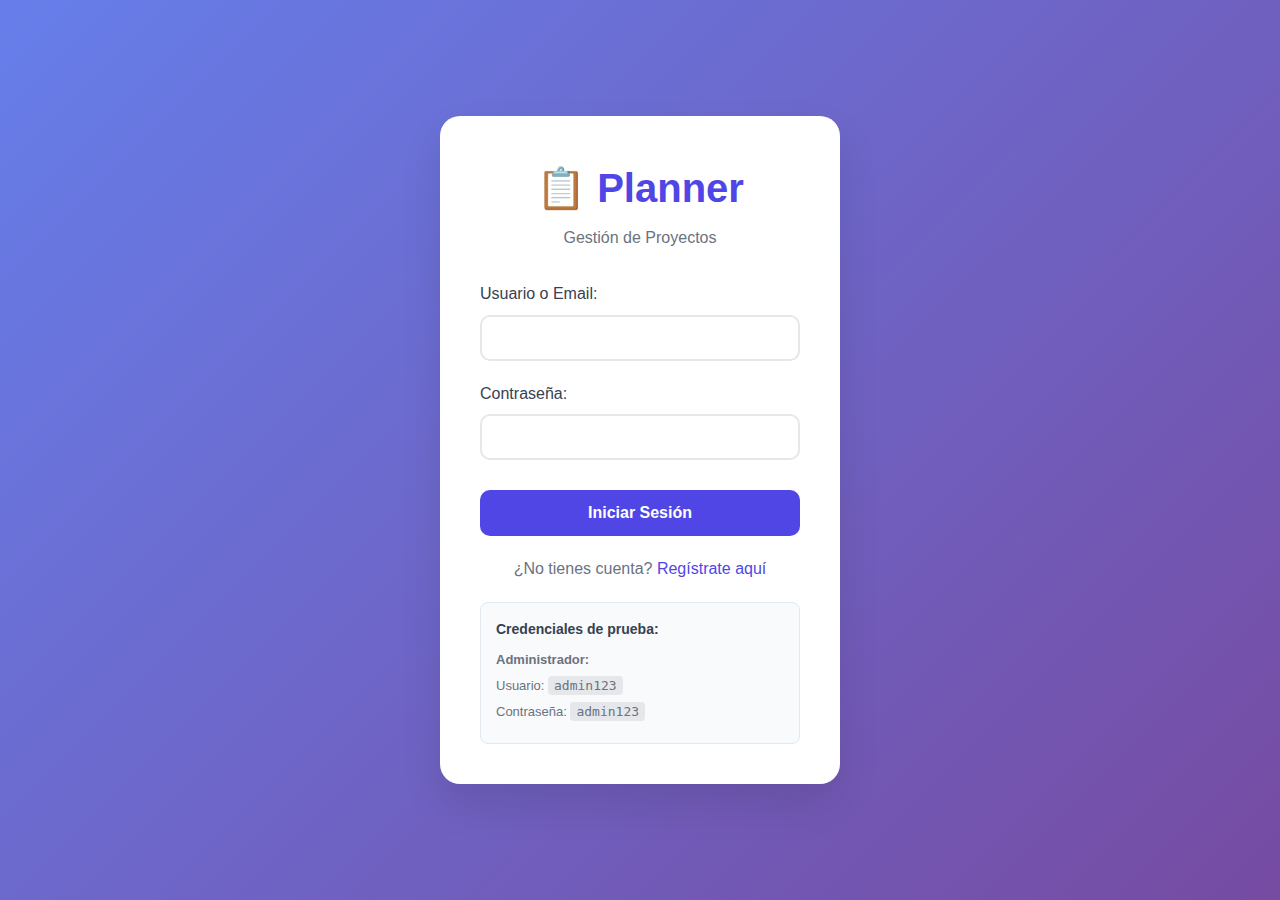
<file: frontend/src/login.html>
<!DOCTYPE html>
<html lang="es">
<head>
    <meta charset="UTF-8">
    <meta name="viewport" content="width=device-width, initial-scale=1.0">
    <title>Planificador de Proyectos - Inicio de Sesión</title>
    <link rel="stylesheet" href="../assets/styles.css">
    <style>
        body {
            margin: 0;
            padding: 0;
            min-height: 100vh;
            background: linear-gradient(135deg, #667eea 0%, #764ba2 100%);
            display: flex;
            align-items: center;
            justify-content: center;
            font-family: 'Segoe UI', Tahoma, Geneva, Verdana, sans-serif;
        }

        .login-container {
            background: white;
            border-radius: 20px;
            box-shadow: 0 20px 40px rgba(0, 0, 0, 0.1);
            padding: 40px;
            width: 100%;
            max-width: 400px;
            text-align: center;
        }

        .logo {
            margin-bottom: 30px;
        }

        .logo h1 {
            color: #4f46e5;
            font-size: 2.5rem;
            margin: 0;
            font-weight: 700;
        }

        .logo p {
            color: #6b7280;
            margin: 5px 0 0 0;
            font-size: 1rem;
        }

        .login-form {
            margin-top: 30px;
        }

        .form-group {
            margin-bottom: 20px;
            text-align: left;
        }

        .form-group label {
            display: block;
            margin-bottom: 8px;
            color: #374151;
            font-weight: 500;
        }

        .form-group input {
            width: 100%;
            padding: 12px 16px;
            border: 2px solid #e5e7eb;
            border-radius: 10px;
            font-size: 16px;
            transition: border-color 0.3s ease;
            box-sizing: border-box;
        }

        .form-group input:focus {
            outline: none;
            border-color: #4f46e5;
        }

        .login-btn {
            width: 100%;
            padding: 14px;
            background: #4f46e5;
            color: white;
            border: none;
            border-radius: 10px;
            font-size: 16px;
            font-weight: 600;
            cursor: pointer;
            transition: background-color 0.3s ease;
            margin-top: 10px;
        }

        .login-btn:hover {
            background: #4338ca;
        }

        .login-btn:disabled {
            background: #9ca3af;
            cursor: not-allowed;
        }

        .register-link {
            margin-top: 20px;
            color: #6b7280;
        }

        .register-link a {
            color: #4f46e5;
            text-decoration: none;
            font-weight: 500;
        }

        .register-link a:hover {
            text-decoration: underline;
        }

        .error-message {
            background: #fef2f2;
            color: #dc2626;
            padding: 12px;
            border-radius: 8px;
            margin-bottom: 20px;
            border: 1px solid #fecaca;
            display: none;
        }

        .success-message {
            background: #f0fdf4;
            color: #16a34a;
            padding: 12px;
            border-radius: 8px;
            margin-bottom: 20px;
            border: 1px solid #bbf7d0;
            display: none;
        }

        .demo-credentials {
            background: #f8fafc;
            border: 1px solid #e2e8f0;
            border-radius: 8px;
            padding: 15px;
            margin-top: 20px;
            text-align: left;
        }

        .demo-credentials h4 {
            margin: 0 0 10px 0;
            color: #374151;
            font-size: 14px;
        }

        .demo-credentials p {
            margin: 5px 0;
            font-size: 13px;
            color: #6b7280;
        }

        .demo-credentials code {
            background: #e5e7eb;
            padding: 2px 6px;
            border-radius: 4px;
            font-family: monospace;
        }
    </style>
</head>
<body>
    <div class="login-container">
        <div class="logo">
            <h1>📋 Planner</h1>
            <p>Gestión de Proyectos</p>
        </div>

        <div id="errorMessage" class="error-message"></div>
        <div id="successMessage" class="success-message"></div>

        <form class="login-form" id="loginForm">
            <div class="form-group">
                <label for="username">Usuario o Email:</label>
                <input type="text" id="username" name="username" required>
            </div>
            
            <div class="form-group">
                <label for="password">Contraseña:</label>
                <input type="password" id="password" name="password" required>
            </div>
            
            <button type="submit" class="login-btn" id="loginBtn">
                Iniciar Sesión
            </button>
        </form>

        <div class="register-link">
            ¿No tienes cuenta? <a href="#" id="showRegister">Regístrate aquí</a>
        </div>

        <div class="demo-credentials">
            <h4>Credenciales de prueba:</h4>
            <p><strong>Administrador:</strong></p>
            <p>Usuario: <code>admin123</code></p>
            <p>Contraseña: <code>admin123</code></p>
        </div>
    </div>

    <!-- Modal de Registro -->
    <div id="registerModal" class="modal" style="display: none;">
        <div class="modal-content">
            <div class="modal-header">
                <h3>Crear Nueva Cuenta</h3>
                <span class="close" id="closeRegister">&times;</span>
            </div>
            <div class="modal-body">
                <form id="registerForm">
                    <div class="form-group">
                        <label for="regName">Nombre completo:</label>
                        <input type="text" id="regName" required>
                    </div>
                    <div class="form-group">
                        <label for="regEmail">Email:</label>
                        <input type="email" id="regEmail" required>
                    </div>
                    <div class="form-group">
                        <label for="regUsername">Usuario:</label>
                        <input type="text" id="regUsername" required>
                    </div>
                    <div class="form-group">
                        <label for="regPassword">Contraseña:</label>
                        <input type="password" id="regPassword" required>
                    </div>
                    <div class="form-group">
                        <label for="regConfirmPassword">Confirmar contraseña:</label>
                        <input type="password" id="regConfirmPassword" required>
                    </div>
                    <div class="form-actions">
                        <button type="button" class="btn btn-outline" id="cancelRegister">Cancelar</button>
                        <button type="submit" class="btn btn-primary">Registrarse</button>
                    </div>
                </form>
            </div>
        </div>
    </div>

    <script src="../assets/api.js"></script>
    <script src="../assets/login.js"></script>
</body>
</html>
</file>
<file: styles.css>
/* Reset y variables CSS */
* {
    margin: 0;
    padding: 0;
    box-sizing: border-box;
}

:root {
    --primary-color: #2563eb;
    --primary-hover: #1d4ed8;
    --secondary-color: #64748b;
    --success-color: #10b981;
    --warning-color: #f59e0b;
    --danger-color: #ef4444;
    --background-color: #f8fafc;
    --surface-color: #ffffff;
    --border-color: #e2e8f0;
    --text-primary: #1e293b;
    --text-secondary: #64748b;
    --shadow-sm: 0 1px 2px 0 rgb(0 0 0 / 0.05);
    --shadow-md: 0 4px 6px -1px rgb(0 0 0 / 0.1), 0 2px 4px -2px rgb(0 0 0 / 0.1);
    --shadow-lg: 0 10px 15px -3px rgb(0 0 0 / 0.1), 0 4px 6px -4px rgb(0 0 0 / 0.1);
    --border-radius: 8px;
    --transition: all 0.2s ease-in-out;
}

body {
    font-family: 'Segoe UI', Tahoma, Geneva, Verdana, sans-serif;
    background-color: var(--background-color);
    color: var(--text-primary);
    line-height: 1.6;
}

.container {
    max-width: 100%;
    margin: 0 auto;
    padding: 20px;
}

/* Header */
.header {
    background: var(--surface-color);
    padding: 20px 30px;
    border-radius: var(--border-radius);
    box-shadow: var(--shadow-sm);
    display: flex;
    justify-content: space-between;
    align-items: center;
    margin-bottom: 20px;
}

.header h1 {
    color: var(--primary-color);
    font-size: 1.8rem;
    font-weight: 600;
    display: flex;
    align-items: center;
    gap: 10px;
}

.header-controls {
    display: flex;
    gap: 10px;
}

/* Botones */
.btn {
    padding: 10px 16px;
    border: none;
    border-radius: var(--border-radius);
    font-size: 14px;
    font-weight: 500;
    cursor: pointer;
    transition: var(--transition);
    display: inline-flex;
    align-items: center;
    gap: 8px;
    text-decoration: none;
}

.btn-primary {
    background-color: var(--primary-color);
    color: white;
}

.btn-primary:hover {
    background-color: var(--primary-hover);
    transform: translateY(-1px);
    box-shadow: var(--shadow-md);
}

.btn-secondary {
    background-color: var(--secondary-color);
    color: white;
}

.btn-secondary:hover {
    background-color: #475569;
    transform: translateY(-1px);
}

.btn-success {
    background-color: var(--success-color);
    color: white;
}

.btn-success:hover {
    background-color: #059669;
    transform: translateY(-1px);
}

.btn-outline {
    background-color: transparent;
    color: var(--primary-color);
    border: 2px solid var(--primary-color);
}

.btn-outline:hover {
    background-color: var(--primary-color);
    color: white;
}

.btn-danger {
    background-color: var(--danger-color);
    color: white;
    padding: 6px 10px;
    font-size: 12px;
}

.btn-danger:hover {
    background-color: #dc2626;
}

/* Navegación por pestañas */
.tabs-container {
    margin-bottom: 20px;
}

.tabs-nav {
    display: flex;
    background: var(--surface-color);
    border-radius: var(--border-radius);
    padding: 5px;
    box-shadow: var(--shadow-sm);
    overflow-x: auto;
    gap: 5px;
}

.tab {
    padding: 12px 20px;
    border-radius: calc(var(--border-radius) - 3px);
    cursor: pointer;
    transition: var(--transition);
    display: flex;
    align-items: center;
    gap: 10px;
    white-space: nowrap;
    min-width: fit-content;
    background: transparent;
    color: var(--text-secondary);
}

.tab:hover {
    background-color: var(--background-color);
    color: var(--text-primary);
}

.tab.active {
    background-color: var(--primary-color);
    color: white;
    box-shadow: var(--shadow-sm);
}

.tab-close {
    background: none;
    border: none;
    color: inherit;
    cursor: pointer;
    padding: 2px;
    border-radius: 50%;
    width: 20px;
    height: 20px;
    display: flex;
    align-items: center;
    justify-content: center;
    opacity: 0.7;
    transition: var(--transition);
}

.tab-close:hover {
    opacity: 1;
    background-color: rgba(255, 255, 255, 0.2);
}

/* Contenido del proyecto */
.project-content {
    background: var(--surface-color);
    border-radius: var(--border-radius);
    box-shadow: var(--shadow-sm);
    overflow: hidden;
}

.project-header {
    padding: 25px 30px;
    border-bottom: 1px solid var(--border-color);
    display: flex;
    justify-content: space-between;
    align-items: flex-start;
    flex-wrap: wrap;
    gap: 20px;
}

.project-info h2 {
    color: var(--text-primary);
    font-size: 1.5rem;
    margin-bottom: 10px;
}

.project-stats {
    display: flex;
    gap: 20px;
    flex-wrap: wrap;
}

.stat {
    display: flex;
    align-items: center;
    gap: 8px;
    color: var(--text-secondary);
    font-size: 14px;
}

.stat i {
    color: var(--primary-color);
}

.project-controls {
    display: flex;
    gap: 10px;
    flex-wrap: wrap;
}

/* Filtros */
.filters {
    padding: 20px 30px;
    border-bottom: 1px solid var(--border-color);
    display: flex;
    justify-content: space-between;
    align-items: center;
    flex-wrap: wrap;
    gap: 15px;
}

.search-box {
    position: relative;
    flex: 1;
    max-width: 300px;
}

.search-box i {
    position: absolute;
    left: 12px;
    top: 50%;
    transform: translateY(-50%);
    color: var(--text-secondary);
}

.search-box input {
    width: 100%;
    padding: 10px 12px 10px 40px;
    border: 1px solid var(--border-color);
    border-radius: var(--border-radius);
    font-size: 14px;
    transition: var(--transition);
}

.search-box input:focus {
    outline: none;
    border-color: var(--primary-color);
    box-shadow: 0 0 0 3px rgba(37, 99, 235, 0.1);
}

.filter-controls {
    display: flex;
    gap: 10px;
}

.filter-controls select {
    padding: 8px 12px;
    border: 1px solid var(--border-color);
    border-radius: var(--border-radius);
    font-size: 14px;
    background: white;
    cursor: pointer;
}

/* Tabla principal */
.table-container {
    overflow-x: auto;
    max-height: 70vh;
    overflow-y: auto;
}

.project-table {
    width: 100%;
    border-collapse: collapse;
    font-size: 14px;
}

.project-table th {
    background-color: var(--background-color);
    padding: 15px 12px;
    text-align: left;
    font-weight: 600;
    color: var(--text-primary);
    border-bottom: 2px solid var(--border-color);
    position: sticky;
    top: 0;
    z-index: 10;
}

.project-table td {
    padding: 12px;
    border-bottom: 1px solid var(--border-color);
    vertical-align: middle;
}

.project-table tbody tr:hover {
    background-color: var(--background-color);
}

/* Header info styles */
.header-info {
    text-align: center;
}

.header-title {
    font-weight: 700;
    font-size: 12px;
    margin-bottom: 2px;
    color: var(--text-primary);
}

.header-subtitle {
    font-weight: 400;
    font-size: 10px;
    color: var(--text-secondary);
    text-transform: none;
    letter-spacing: 0;
    line-height: 1.2;
}

/* Columnas específicas */
.col-expand {
    width: 40px;
    text-align: center;
}

.col-activity {
    min-width: 200px;
    max-width: 300px;
}

.col-priority {
    width: 100px;
}

.col-start-planned,
.col-start-actual {
    width: 130px;
}

.col-duration-planned,
.col-duration-actual {
    width: 120px;
    text-align: center;
}

.col-progress {
    width: 150px;
}

.col-status {
    width: 120px;
}

.col-timeline {
    min-width: 300px;
    width: 400px;
}

.col-actions {
    width: 120px;
    text-align: center;
}

/* Elementos de la tabla */
.task-row {
    transition: var(--transition);
}

.task-row.subtask {
    background-color: #f8fafc;
}

.task-row.subtask .task-name {
    padding-left: 30px;
    position: relative;
}

.task-row.subtask .task-name::before {
    content: '└─';
    position: absolute;
    left: 10px;
    color: var(--text-secondary);
}

.task-name {
    font-weight: 500;
    color: var(--text-primary);
}

.task-name.off-plan {
    color: #d32f2f;
    font-weight: 700;
}

.task-description {
    font-size: 12px;
    color: var(--text-secondary);
    margin-top: 2px;
}

.off-plan-indicator {
    font-size: 11px;
    color: #ff5722;
    font-weight: 500;
    margin-top: 2px;
}

.off-plan-indicator i {
    margin-right: 4px;
}

/* Date and Duration Info */
.date-info, .duration-info {
    text-align: center;
}

.date-value, .duration-value {
    font-weight: 600;
    font-size: 13px;
    margin-bottom: 2px;
}

.date-label, .duration-label {
    font-size: 10px;
    color: var(--text-secondary);
    text-transform: uppercase;
    letter-spacing: 0.5px;
}

.date-info.delayed .date-value {
    color: #d32f2f;
    font-weight: 700;
}

.date-info.on-time .date-value {
    color: #388e3c;
    font-weight: 700;
}

.duration-info.over-duration .duration-value {
    color: #ff5722;
    font-weight: 700;
}

.duration-info.inherited-duration {
    background-color: #fff3e0;
    border-radius: 4px;
    padding: 2px 4px;
    border: 1px solid #ffb74d;
}

.inherited-duration .duration-value {
    color: #e65100;
    font-weight: 600;
}

.inherited-duration .duration-label {
    color: #bf360c;
    font-size: 9px;
    font-style: italic;
}

.expand-btn {
    background: none;
    border: none;
    cursor: pointer;
    padding: 4px;
    border-radius: 4px;
    color: var(--text-secondary);
    transition: var(--transition);
}

.expand-btn:hover {
    background-color: var(--background-color);
    color: var(--text-primary);
}

.expand-btn.expanded {
    transform: rotate(90deg);
}

/* Badges de prioridad */
.priority-badge {
    padding: 4px 8px;
    border-radius: 12px;
    font-size: 11px;
    font-weight: 600;
    text-transform: uppercase;
    letter-spacing: 0.5px;
}

.priority-high {
    background-color: #fee2e2;
    color: #dc2626;
}

.priority-medium {
    background-color: #fef3c7;
    color: #d97706;
}

.priority-low {
    background-color: #dcfce7;
    color: #16a34a;
}

/* Badges de estado */
.status-badge {
    padding: 4px 8px;
    border-radius: 12px;
    font-size: 11px;
    font-weight: 600;
    text-transform: uppercase;
    letter-spacing: 0.5px;
}

.status-pending {
    background-color: #f1f5f9;
    color: #64748b;
}

.status-in-progress {
    background-color: #dbeafe;
    color: #2563eb;
}

.status-completed {
    background-color: #dcfce7;
    color: #16a34a;
}

/* Barra de progreso */
.progress-container {
    display: flex;
    align-items: center;
    gap: 8px;
    flex-direction: row;
    justify-content: center;
    width: 100%;
}

.progress-container.dynamic-progress {
    background-color: #f0f8ff;
    border-radius: 4px;
    padding: 2px;
    flex-direction: column;
    gap: 2px;
}

.progress-container.dynamic-progress .progress-content {
    display: flex;
    align-items: center;
    gap: 8px;
}

.progress-container .progress-label {
    font-size: 9px;
    color: #666;
    font-style: italic;
    text-align: center;
}

.progress-bar {
    width: 60px;
    height: 8px;
    background-color: var(--border-color);
    border-radius: 4px;
    overflow: hidden;
}

.dynamic-progress .progress-bar {
    border: 1px solid #4CAF50;
    background-color: #f9fff9;
}

.progress-fill {
    height: 100%;
    background: linear-gradient(90deg, var(--success-color), #34d399);
    transition: width 0.3s ease;
    border-radius: 4px;
}

.progress-text {
    font-size: 12px;
    font-weight: 500;
    color: var(--text-secondary);
    min-width: 35px;
    display: flex;
    align-items: center;
    justify-content: center;
    gap: 2px;
}

.dynamic-progress .progress-text {
    color: #2E7D32;
    font-weight: 600;
}

/* Timeline/Gantt Chart */
.timeline-container {
    position: relative;
    height: 28px;
    background: linear-gradient(90deg, 
        transparent 0%, 
        transparent 10%, 
        var(--border-color) 10%, 
        var(--border-color) 10.2%, 
        transparent 10.2%, 
        transparent 20%, 
        var(--border-color) 20%, 
        var(--border-color) 20.2%, 
        transparent 20.2%,
        transparent 30%, 
        var(--border-color) 30%, 
        var(--border-color) 30.2%, 
        transparent 30.2%,
        transparent 40%, 
        var(--border-color) 40%, 
        var(--border-color) 40.2%, 
        transparent 40.2%,
        transparent 50%, 
        var(--border-color) 50%, 
        var(--border-color) 50.2%, 
        transparent 50.2%,
        transparent 60%, 
        var(--border-color) 60%, 
        var(--border-color) 60.2%, 
        transparent 60.2%,
        transparent 70%, 
        var(--border-color) 70%, 
        var(--border-color) 70.2%, 
        transparent 70.2%,
        transparent 80%, 
        var(--border-color) 80%, 
        var(--border-color) 80.2%, 
        transparent 80.2%,
        transparent 90%, 
        var(--border-color) 90%, 
        var(--border-color) 90.2%, 
        transparent 90.2%
    );
    border: 1px solid var(--border-color);
    border-radius: 4px;
    overflow: visible;
    margin: 2px 0;
}

.timeline-bar {
    position: absolute;
    height: 100%;
    border-radius: 3px;
    transition: all 0.3s ease;
    box-shadow: 0 1px 3px rgba(0,0,0,0.1);
}

/* Barra planificada - rayada como en Excel */
.timeline-planned {
    background: repeating-linear-gradient(
        45deg,
        #e3f2fd,
        #e3f2fd 3px,
        #1976d2 3px,
        #1976d2 6px
    );
    border: 2px solid #1976d2;
    opacity: 0.8;
    z-index: 1;
}

/* Barra real - sólida */
.timeline-actual {
    background: #9c27b0;
    border: 2px solid #7b1fa2;
    opacity: 0.9;
    z-index: 2;
    top: 2px;
    height: calc(100% - 4px);
}

/* Barra completada - sólida verde */
.timeline-completed {
    background: #4caf50;
    border: 2px solid #388e3c;
    z-index: 3;
    top: 2px;
    height: calc(100% - 4px);
}

/* Barra fuera del plan - naranja */
.timeline-overrun {
    background: #ff9800;
    border: 2px solid #f57c00;
    z-index: 3;
    top: 2px;
    height: calc(100% - 4px);
}

/* Hover effects */
.timeline-bar:hover {
    transform: scaleY(1.1);
    box-shadow: 0 2px 8px rgba(0,0,0,0.2);
}

/* Acciones */
.actions-container {
    display: flex;
    gap: 5px;
    justify-content: center;
}

.action-btn {
    padding: 6px 8px;
    border: none;
    border-radius: 4px;
    cursor: pointer;
    font-size: 12px;
    transition: var(--transition);
    background: transparent;
    color: var(--text-secondary);
}

.action-btn:hover {
    background-color: var(--background-color);
    color: var(--text-primary);
}

.action-btn.edit:hover {
    color: var(--primary-color);
}

.action-btn.delete:hover {
    color: var(--danger-color);
}

/* Modales */
.modal {
    display: none;
    position: fixed;
    top: 0;
    left: 0;
    width: 100%;
    height: 100%;
    background-color: rgba(0, 0, 0, 0.5);
    z-index: 1000;
    animation: fadeIn 0.2s ease;
}

.modal.show {
    display: flex;
    align-items: center;
    justify-content: center;
}

.modal-content {
    background: var(--surface-color);
    border-radius: var(--border-radius);
    box-shadow: var(--shadow-lg);
    width: 90%;
    max-width: 600px;
    max-height: 90vh;
    overflow-y: auto;
    animation: slideIn 0.3s ease;
}

.modal-header {
    padding: 20px 25px;
    border-bottom: 1px solid var(--border-color);
    display: flex;
    justify-content: space-between;
    align-items: center;
}

.modal-header h3,
.modal-header h2 {
    color: var(--text-primary);
    font-size: 1.2rem;
    font-weight: 600;
    margin: 0;
}

.modal-header h2 {
    font-size: 1.3rem;
}

.modal-close {
    background: none;
    border: none;
    font-size: 18px;
    cursor: pointer;
    color: var(--text-secondary);
    padding: 4px;
    border-radius: 4px;
    transition: var(--transition);
}

.modal-close:hover {
    background-color: var(--background-color);
    color: var(--text-primary);
}

.modal-body {
    padding: 25px;
}

.modal-footer {
    padding: 20px 25px;
    border-top: 1px solid var(--border-color);
    display: flex;
    justify-content: flex-end;
    gap: 10px;
}

/* Formularios */
.form-group {
    margin-bottom: 20px;
}

.form-row {
    display: grid;
    grid-template-columns: 1fr 1fr;
    gap: 15px;
    margin-bottom: 20px;
}

.form-group label {
    display: block;
    margin-bottom: 6px;
    font-weight: 500;
    color: var(--text-primary);
}

.form-group input,
.form-group select,
.form-group textarea {
    width: 100%;
    padding: 10px 12px;
    border: 1px solid var(--border-color);
    border-radius: var(--border-radius);
    font-size: 14px;
    transition: var(--transition);
    font-family: inherit;
}

.form-group input:focus,
.form-group select:focus,
.form-group textarea:focus {
    outline: none;
    border-color: var(--primary-color);
    box-shadow: 0 0 0 3px rgba(37, 99, 235, 0.1);
}

.form-group input[type="range"] {
    padding: 0;
    height: 6px;
    background: var(--border-color);
    border-radius: 3px;
    outline: none;
}

.form-group input[type="range"]::-webkit-slider-thumb {
    appearance: none;
    width: 18px;
    height: 18px;
    background: var(--primary-color);
    border-radius: 50%;
    cursor: pointer;
}

.form-group input[type="range"]::-moz-range-thumb {
    width: 18px;
    height: 18px;
    background: var(--primary-color);
    border-radius: 50%;
    cursor: pointer;
    border: none;
}

/* Animaciones */
@keyframes fadeIn {
    from { opacity: 0; }
    to { opacity: 1; }
}

@keyframes slideIn {
    from {
        opacity: 0;
        transform: translateY(-20px);
    }
    to {
        opacity: 1;
        transform: translateY(0);
    }
}

/* Responsive */
@media (max-width: 768px) {
    .container {
        padding: 10px;
    }
    
    .header {
        flex-direction: column;
        gap: 15px;
        text-align: center;
    }
    
    .project-header {
        flex-direction: column;
        align-items: stretch;
    }
    
    .filters {
        flex-direction: column;
        align-items: stretch;
    }
    
    .search-box {
        max-width: none;
    }
    
    .form-row {
        grid-template-columns: 1fr;
    }
    
    .modal-content {
        width: 95%;
        margin: 10px;
    }
    
    .col-timeline {
        min-width: 200px;
        width: 250px;
    }
    
    .project-stats {
        justify-content: center;
    }
}

@media (max-width: 480px) {
    .header h1 {
        font-size: 1.4rem;
    }
    
    .tabs-nav {
        padding: 3px;
    }
    
    .tab {
        padding: 8px 12px;
        font-size: 13px;
    }
    
    .project-table {
        font-size: 12px;
    }
    
    .project-table th,
    .project-table td {
        padding: 8px 6px;
    }
}

/* Estados de carga */
.loading {
    opacity: 0.6;
    pointer-events: none;
}

.loading::after {
    content: '';
    position: absolute;
    top: 50%;
    left: 50%;
    width: 20px;
    height: 20px;
    margin: -10px 0 0 -10px;
    border: 2px solid var(--border-color);
    border-top: 2px solid var(--primary-color);
    border-radius: 50%;
    animation: spin 1s linear infinite;
}

@keyframes spin {
    0% { transform: rotate(0deg); }
    100% { transform: rotate(360deg); }
}

/* Calendar View */
.calendar-view {
    background: white;
    border-radius: 8px;
    padding: 20px;
    box-shadow: var(--shadow-sm);
}

.calendar-header {
    display: flex;
    justify-content: space-between;
    align-items: center;
    margin-bottom: 20px;
}

.calendar-header h3 {
    margin: 0;
    font-size: 18px;
    font-weight: 600;
    color: var(--text-primary);
}

.calendar-grid {
    display: grid;
    grid-template-columns: repeat(7, 1fr);
    gap: 1px;
    background: var(--border-color);
    border: 1px solid var(--border-color);
    border-radius: 8px;
    overflow: hidden;
}

.calendar-day {
    background: white;
    min-height: 100px;
    padding: 8px;
    position: relative;
}

.calendar-day.other-month {
    background: var(--background-color);
    color: var(--text-secondary);
}

.calendar-day.today {
    background: #e3f2fd;
    border: 2px solid var(--primary-color);
}

.calendar-day-number {
    font-weight: 600;
    font-size: 12px;
    margin-bottom: 4px;
    color: var(--text-primary);
}

.calendar-task {
    background: var(--primary-color);
    color: white;
    font-size: 10px;
    padding: 2px 4px;
    border-radius: 3px;
    margin-bottom: 2px;
    cursor: pointer;
    overflow: hidden;
    text-overflow: ellipsis;
    white-space: nowrap;
}

.calendar-task.high {
    background: #d32f2f;
}

.calendar-task.medium {
    background: #f57c00;
}

.calendar-task.low {
    background: #388e3c;
}

.calendar-task.completed {
    background: #757575;
    text-decoration: line-through;
}

.calendar-header-days {
    display: grid;
    grid-template-columns: repeat(7, 1fr);
    gap: 1px;
    background: var(--background-color);
    margin-bottom: 1px;
    border-radius: 8px 8px 0 0;
    overflow: hidden;
}

.calendar-header-day {
    background: var(--background-color);
    padding: 10px 8px;
    text-align: center;
    font-weight: 600;
    font-size: 12px;
    color: var(--text-primary);
    text-transform: uppercase;
    letter-spacing: 0.5px;
}

/* Hybrid Gantt-Calendar View */
.hybrid-view {
    padding: 20px;
    background: white;
    border-radius: 8px;
    box-shadow: 0 2px 4px rgba(0,0,0,0.1);
}

.hybrid-header {
    display: flex;
    justify-content: space-between;
    align-items: center;
    margin-bottom: 20px;
    padding-bottom: 15px;
    border-bottom: 2px solid #e0e0e0;
}

.hybrid-header h3 {
    margin: 0;
    font-size: 18px;
    font-weight: 600;
    color: var(--text-primary);
}

.month-navigation {
    display: flex;
    align-items: center;
    gap: 15px;
}

.month-navigation button {
    background: #007bff;
    color: white;
    border: none;
    padding: 8px 12px;
    border-radius: 4px;
    cursor: pointer;
    font-size: 16px;
}

.month-navigation button:hover {
    background: #0056b3;
}

.month-navigation span {
    font-weight: bold;
    min-width: 150px;
    text-align: center;
}

.hybrid-container {
    border: 1px solid #ddd;
    border-radius: 4px;
    overflow: hidden;
    min-height: 200px;
    max-height: 600px;
    height: auto;
}

.hybrid-table-wrapper {
    display: flex;
    min-height: 200px;
    max-height: 600px;
    height: auto;
}

.hybrid-fixed-table {
    flex-shrink: 0;
    border-right: 2px solid #007bff;
    background: white;
    z-index: 10;
    overflow-y: auto;
    width: 350px;
}

.hybrid-scroll-columns {
    flex: 1;
    overflow-x: auto;
    overflow-y: hidden;
}

.hybrid-fixed-table,
.hybrid-scroll-table {
    width: 100%;
    border-collapse: collapse;
    height: 100%;
    font-size: 12px;
}

.hybrid-fixed-table {
    min-width: 400px;
}

.hybrid-scroll-table {
    min-width: 800px;
}

.hybrid-fixed-table th,
.hybrid-fixed-table td,
.hybrid-scroll-table th,
.hybrid-scroll-table td {
    border: 1px solid #ddd;
    padding: 3px 2px;
    text-align: center;
    vertical-align: middle;
    height: 24px;
    font-size: 11px;
}

.hybrid-fixed-table th,
.hybrid-scroll-table th {
    background-color: #f5f5f5;
    font-weight: bold;
    position: sticky;
    top: 0;
    z-index: 5;
}

.hybrid-fixed-table td:first-child {
    text-align: left;
    font-weight: bold;
    max-width: 140px;
    overflow: visible;
    text-overflow: clip;
    white-space: normal;
    min-width: 140px;
    word-wrap: break-word;
    overflow-wrap: break-word;
    font-size: 11px;
    line-height: 1.3;
}

.hybrid-fixed-table th:nth-child(1) { width: 140px; min-width: 140px; }
.hybrid-fixed-table th:nth-child(2) { width: 60px; min-width: 60px; }
.hybrid-fixed-table th:nth-child(3) { width: 50px; min-width: 50px; }
.hybrid-fixed-table th:nth-child(4) { width: 35px; min-width: 35px; }
.hybrid-fixed-table th:nth-child(5) { width: 35px; min-width: 35px; }

.hybrid-fixed-table td:nth-child(1) { width: 140px; min-width: 140px; }
.hybrid-fixed-table td:nth-child(2) { width: 60px; min-width: 60px; }
.hybrid-fixed-table td:nth-child(3) { width: 50px; min-width: 50px; }
.hybrid-fixed-table td:nth-child(4) { width: 35px; min-width: 35px; }
.hybrid-fixed-table td:nth-child(5) { width: 35px; min-width: 35px; }

@media (max-width: 1200px) {
    .hybrid-fixed-table td:first-child {
        min-width: 150px;
        max-width: 150px;
        font-size: 0.9em;
    }
}

@media (max-width: 768px) {
    .hybrid-fixed-table td:first-child {
        min-width: 120px;
        max-width: 120px;
        font-size: 0.8em;
        padding: 6px 8px;
    }
}

.hybrid-scroll-table .day-cell {
    width: 22px;
    min-width: 22px;
    position: relative;
    padding: 1px;
}

.hybrid-scroll-table .weekend {
    background-color: #f8f9fa;
}

.hybrid-scroll-table .today {
    background-color: #e3f2fd;
    font-weight: bold;
}

.hybrid-scroll-table .task-bar {
    position: absolute;
    top: 2px;
    height: calc(100% - 4px);
    border-radius: 2px;
    opacity: 0.9;
    transition: opacity 0.2s;
    z-index: 1;
    min-width: 100%;
    overflow: hidden;
    font-size: 7px;
    line-height: 10px;
    color: white;
    text-align: center;
    font-weight: bold;
    left: 0;
    right: 0;
}

.hybrid-scroll-table .task-bar:hover {
    opacity: 1;
}

.hybrid-scroll-table .task-bar.continuous {
    border-radius: 0;
    border-left: none;
    border-right: none;
}

.hybrid-scroll-table .task-bar.start {
    border-top-left-radius: 6px;
    border-bottom-left-radius: 6px;
    border-top-right-radius: 0;
    border-bottom-right-radius: 0;
    border-right: none;
}

.hybrid-scroll-table .task-bar.end {
    border-top-left-radius: 0;
    border-bottom-left-radius: 0;
    border-top-right-radius: 6px;
    border-bottom-right-radius: 6px;
    border-left: none;
}

.hybrid-scroll-table .task-bar.single {
    border-radius: 6px;
}

.hybrid-scroll-table .task-bar.planned {
    opacity: 0.6;
    border: 2px solid rgba(255,255,255,0.3);
    z-index: 1;
}

.hybrid-scroll-table .task-bar.actual {
    opacity: 0.9;
    border: 1px solid rgba(255,255,255,0.5);
    z-index: 2;
}

.hybrid-scroll-table .task-bar.completed {
    background: linear-gradient(45deg, #4caf50, #66bb6a);
    opacity: 1;
    z-index: 3;
}

/* Colores por prioridad para barras continuas */
.hybrid-scroll-table .task-bar.high {
    background-color: #f44336;
}

.hybrid-scroll-table .task-bar.medium {
    background-color: #ff9800;
}

.hybrid-scroll-table .task-bar.low {
    background-color: #4caf50;
}

/* Efectos hover para barras continuas */
.hybrid-scroll-table .day-cell:hover .task-bar {
    opacity: 1;
    transform: scaleY(1.1);
    transition: all 0.2s ease;
}

/* Mejorar visibilidad de barras superpuestas */
.hybrid-scroll-table .day-cell {
    position: relative;
}

.hybrid-scroll-table .task-bar.actual.planned {
    background: linear-gradient(to bottom, 
        rgba(33, 150, 243, 0.8) 0%, 
        rgba(33, 150, 243, 0.8) 50%, 
        rgba(255, 152, 0, 0.8) 50%, 
        rgba(255, 152, 0, 0.8) 100%);
}

/* Hybrid View Subtasks */
.hybrid-fixed-table .task-row.subtask,
.hybrid-scroll-table .task-row.subtask {
    background-color: #f8fafc;
}

.hybrid-fixed-table .task-row.subtask .task-name {
    position: relative;
    padding-left: 40px;
    padding-top: 4px;
    padding-bottom: 4px;
    font-size: 0.9em;
    line-height: 1.2;
}

.hybrid-fixed-table .task-row.subtask td {
    padding: 3px 2px;
    height: 24px;
    font-size: 11px;
    line-height: 1.2;
}

.hybrid-scroll-table .task-row.subtask td {
    padding: 3px 1px;
    height: 24px;
    font-size: 11px;
    line-height: 1.2;
}

.hybrid-fixed-table .task-row.subtask .task-name::before {
    content: '└─';
    position: absolute;
    left: 20px;
    color: var(--text-secondary);
    font-size: 12px;
}

.hybrid-fixed-table .task-row.subtask .progress-container {
    height: 16px;
    padding: 0 2px;
}

.hybrid-fixed-table .task-row.subtask .progress-container.dynamic-progress {
    background-color: #f0f8ff;
    border-radius: 3px;
    padding: 1px;
    flex-direction: column;
    gap: 1px;
}

.hybrid-fixed-table .task-row.subtask .progress-container.dynamic-progress .progress-content {
    display: flex;
    align-items: center;
    gap: 4px;
}

.hybrid-fixed-table .task-row.subtask .progress-container .progress-label {
    font-size: 8px;
    color: #666;
    font-style: italic;
    text-align: center;
}

.hybrid-fixed-table .task-row.subtask .progress-bar {
    width: 45px;
    height: 6px;
    border-radius: 3px;
}

.hybrid-fixed-table .task-row.subtask .dynamic-progress .progress-bar {
    border: 1px solid #4CAF50;
    background-color: #f9fff9;
}

.hybrid-fixed-table .task-row.subtask .progress-text {
    font-size: 9px;
    line-height: 12px;
    min-width: 25px;
}

.hybrid-fixed-table .task-row.subtask .dynamic-progress .progress-text {
    color: #2E7D32;
    font-weight: 600;
}

.hybrid-fixed-table .task-row.subtask .task-description {
    font-size: 10px;
    margin-top: 1px;
}

.hybrid-fixed-table .task-row.subtask .priority-badge {
    font-size: 8px;
    padding: 1px 4px;
    margin-right: 3px;
}

.hybrid-fixed-table .task-row.subtask .date-info {
    font-size: 10px;
}

.hybrid-fixed-table .task-row.subtask .duration-info {
    font-size: 10px;
}

.hybrid-fixed-table .task-row.parent-task .task-name {
    position: relative;
    cursor: pointer;
    padding-left: 30px;
}

.hybrid-fixed-table .task-row.parent-task .task-name::before {
    content: "▼";
    position: absolute;
    left: 8px;
    top: 50%;
    transform: translateY(-50%);
    color: #6c757d;
    font-size: 12px;
    transition: transform 0.2s ease;
}

.hybrid-fixed-table .task-row.parent-task.collapsed .task-name::before {
    transform: translateY(-50%) rotate(-90deg);
}

.hybrid-fixed-table .task-row.parent-task:hover .task-name {
    background-color: #f8f9fa;
}

.hybrid-fixed-table .task-row.subtask.hidden {
    display: none;
}

.hybrid-scroll-table .task-row.subtask.hidden {
    display: none;
}

.hybrid-fixed-table .task-description {
    font-size: 12px;
    color: var(--text-secondary);
    margin-top: 2px;
}

.hybrid-fixed-table .off-plan-indicator {
    font-size: 11px;
    color: #ff5722;
    font-weight: 500;
    margin-top: 2px;
}

.hybrid-fixed-table .off-plan-indicator i {
    margin-right: 4px;
}

.hybrid-fixed-table .task-name.off-plan {
    color: #d32f2f;
    font-weight: 700;
}

/* Progress bars in hybrid view */
.hybrid-fixed-table .progress-container {
    width: 100%;
    padding: 0 5px;
    display: flex;
    align-items: center;
    gap: 8px;
    flex-direction: row;
    justify-content: center;
}

.hybrid-fixed-table .progress-container.dynamic-progress {
    background-color: #f0f8ff;
    border-radius: 4px;
    padding: 2px;
    flex-direction: column;
    gap: 2px;
}

.hybrid-fixed-table .progress-container.dynamic-progress .progress-content {
    display: flex;
    align-items: center;
    gap: 8px;
}

.hybrid-fixed-table .progress-container .progress-label {
    font-size: 9px;
    color: #666;
    font-style: italic;
    text-align: center;
}

.hybrid-fixed-table .progress-bar {
    width: 60px;
    height: 8px;
    background-color: var(--border-color);
    border-radius: 4px;
    overflow: hidden;
}

.hybrid-fixed-table .dynamic-progress .progress-bar {
    border: 1px solid #4CAF50;
    background-color: #f9fff9;
}

.hybrid-fixed-table .progress-fill {
    height: 100%;
    background: linear-gradient(90deg, var(--success-color), #34d399);
    transition: width 0.3s ease;
    border-radius: 4px;
}

.hybrid-fixed-table .progress-text {
    font-size: 12px;
    font-weight: 500;
    color: var(--text-secondary);
    min-width: 35px;
    display: flex;
    align-items: center;
    justify-content: center;
    gap: 2px;
}

.hybrid-fixed-table .dynamic-progress .progress-text {
    color: #2E7D32;
    font-weight: 600;
}

/* Date and duration info in hybrid view */
.hybrid-fixed-table .date-info,
.hybrid-fixed-table .duration-info {
    text-align: center;
}

.hybrid-fixed-table .date-value,
.hybrid-fixed-table .duration-value {
    font-weight: 500;
    font-size: 13px;
}

.hybrid-fixed-table .date-label,
.hybrid-fixed-table .duration-label {
    font-size: 10px;
    color: var(--text-secondary);
    text-transform: uppercase;
    letter-spacing: 0.5px;
}

.hybrid-fixed-table .date-info.delayed .date-value {
    color: #f44336;
    font-weight: 600;
}

.hybrid-fixed-table .date-info.on-time .date-value {
    color: #4caf50;
    font-weight: 600;
}

.task-status {
    padding: 2px 6px;
    border-radius: 12px;
    font-size: 11px;
    color: white;
    display: inline-block;
}

.status-pending {
    background-color: #ff9800;
}

.status-in-progress {
    background-color: #2196f3;
}

.status-completed {
    background-color: #4caf50;
}

.status-on-hold {
    background-color: #9e9e9e;
}

.hybrid-scroll-columns::-webkit-scrollbar {
    height: 12px;
}

.hybrid-scroll-columns::-webkit-scrollbar-track {
    background: #f1f1f1;
}

.hybrid-scroll-columns::-webkit-scrollbar-thumb {
    background: #888;
    border-radius: 6px;
}

.hybrid-scroll-columns::-webkit-scrollbar-thumb:hover {
    background: #555;
}

/* Utilidades */
.text-center { text-align: center; }
.text-right { text-align: right; }
.hidden { display: none !important; }
.visible { display: block !important; }
.flex { display: flex; }
.flex-center { display: flex; align-items: center; justify-content: center; }
.gap-10 { gap: 10px; }
.mt-10 { margin-top: 10px; }
.mb-10 { margin-bottom: 10px; }
.p-10 { padding: 10px; }
.mb-2 { margin-bottom: 8px; }
.mt-2 { margin-top: 8px; }

/* Scrollbar personalizado */
::-webkit-scrollbar {
    width: 8px;
    height: 8px;
}

::-webkit-scrollbar-track {
    background: var(--background-color);
    border-radius: 4px;
}

::-webkit-scrollbar-thumb {
    background: var(--border-color);
    border-radius: 4px;
}

::-webkit-scrollbar-thumb:hover {
    background: var(--text-secondary);
}

/* Modal Lista de Proyectos */
.modal-large {
    max-width: 900px;
    width: 90%;
}

.project-list-header {
    display: flex;
    justify-content: space-between;
    align-items: center;
    margin-bottom: 20px;
    padding: 15px;
    background: var(--background-color);
    border-radius: var(--border-radius);
    border: 1px solid var(--border-color);
}

.project-list-stats {
    display: flex;
    gap: 20px;
}

.project-list-stats .stat {
    display: flex;
    align-items: center;
    gap: 8px;
    color: var(--text-secondary);
    font-size: 14px;
    font-weight: 500;
}

.project-list-stats .stat i {
    color: var(--primary-color);
}

.project-list-container {
    max-height: 500px;
    overflow-y: auto;
}

.project-list-grid {
    display: grid;
    grid-template-columns: repeat(auto-fill, minmax(300px, 1fr));
    gap: 20px;
}

.project-card {
    background: var(--surface-color);
    border: 1px solid var(--border-color);
    border-radius: var(--border-radius);
    padding: 20px;
    transition: var(--transition);
    cursor: pointer;
    position: relative;
}

.project-card:hover {
    transform: translateY(-2px);
    box-shadow: var(--shadow-md);
    border-color: var(--primary-color);
}

.project-card.active {
    border-color: var(--primary-color);
    background: #f0f9ff;
}

.project-card-header {
    display: flex;
    justify-content: space-between;
    align-items: flex-start;
    margin-bottom: 15px;
}

.project-card-title {
    font-size: 18px;
    font-weight: 600;
    color: var(--text-primary);
    margin-bottom: 5px;
}

.project-card-description {
    color: var(--text-secondary);
    font-size: 14px;
    line-height: 1.4;
    margin-bottom: 15px;
}

.project-card-stats {
    display: grid;
    grid-template-columns: 1fr 1fr;
    gap: 10px;
    margin-bottom: 15px;
}

.project-card-stat {
    display: flex;
    align-items: center;
    gap: 6px;
    font-size: 13px;
    color: var(--text-secondary);
}

.project-card-stat i {
    color: var(--primary-color);
    width: 14px;
}

.project-card-progress {
    margin-bottom: 15px;
}

.project-card-progress-label {
    display: flex;
    justify-content: space-between;
    align-items: center;
    margin-bottom: 5px;
    font-size: 13px;
    color: var(--text-secondary);
}

.project-card-progress-bar {
    height: 6px;
    background: var(--border-color);
    border-radius: 3px;
    overflow: hidden;
}

.project-card-progress-fill {
    height: 100%;
    background: var(--success-color);
    transition: width 0.3s ease;
}

.project-card-actions {
    display: flex;
    gap: 8px;
    justify-content: flex-end;
}

.project-card-actions .btn {
    padding: 6px 12px;
    font-size: 12px;
}

.project-card-badge {
    position: absolute;
    top: 15px;
    right: 15px;
    background: var(--primary-color);
    color: white;
    padding: 4px 8px;
    border-radius: 12px;
    font-size: 11px;
    font-weight: 500;
}

.project-card-dates {
    display: flex;
    justify-content: space-between;
    font-size: 12px;
    color: var(--text-secondary);
    margin-top: 10px;
    padding-top: 10px;
    border-top: 1px solid var(--border-color);
}

.empty-projects {
    text-align: center;
    padding: 60px 20px;
    color: var(--text-secondary);
}

.empty-projects i {
    font-size: 48px;
    color: var(--border-color);
    margin-bottom: 15px;
}

.empty-projects h3 {
    margin-bottom: 10px;
    color: var(--text-primary);
}

/* Estilos para el modal de configuración */
.settings-tabs {
    display: flex;
    flex-direction: column;
    height: 100%;
}

.settings-tab-nav {
    display: flex;
    border-bottom: 2px solid var(--border-color);
    margin-bottom: 20px;
}

.settings-tab-btn {
    background: none;
    border: none;
    padding: 12px 20px;
    cursor: pointer;
    font-size: 14px;
    font-weight: 500;
    color: var(--text-secondary);
    border-bottom: 2px solid transparent;
    transition: var(--transition);
    display: flex;
    align-items: center;
    gap: 8px;
}

.settings-tab-btn:hover {
    color: var(--primary-color);
    background-color: var(--background-color);
}

.settings-tab-btn.active {
    color: var(--primary-color);
    border-bottom-color: var(--primary-color);
}

.settings-tab-content {
    display: none;
    flex: 1;
    overflow-y: auto;
}

.settings-tab-content.active {
    display: block;
}

/* Estilos para la sección de temas */
.theme-section {
    margin-bottom: 30px;
    padding: 20px;
    border: 1px solid var(--border-color);
    border-radius: var(--border-radius);
    background: var(--background-color);
}

.theme-section h3 {
    margin: 0 0 15px 0;
    color: var(--text-primary);
    display: flex;
    align-items: center;
    gap: 10px;
}

.theme-description {
    color: var(--text-secondary);
    margin-bottom: 20px;
    line-height: 1.5;
}

.file-upload-area {
    margin-bottom: 20px;
}

.file-drop-zone {
    border: 2px dashed var(--border-color);
    border-radius: var(--border-radius);
    padding: 40px 20px;
    text-align: center;
    background: var(--surface-color);
    transition: var(--transition);
    cursor: pointer;
}

.file-drop-zone:hover {
    border-color: var(--primary-color);
    background-color: #f8f9ff;
}

.file-drop-zone.dragover {
    border-color: var(--primary-color);
    background-color: #e3f2fd;
}

.file-drop-zone i {
    font-size: 48px;
    color: var(--border-color);
    margin-bottom: 15px;
    display: block;
}

.file-drop-zone p {
    margin: 0 0 10px 0;
    color: var(--text-secondary);
}

.file-drop-zone small {
    color: var(--text-secondary);
    opacity: 0.7;
}

.btn-link {
    background: none;
    border: none;
    color: var(--primary-color);
    text-decoration: underline;
    cursor: pointer;
    font-size: inherit;
}

.btn-link:hover {
    color: var(--primary-hover);
}

.theme-preview {
    background: var(--surface-color);
    border: 1px solid var(--border-color);
    border-radius: var(--border-radius);
    padding: 20px;
    margin-top: 20px;
}

.theme-preview h4 {
    margin: 0 0 15px 0;
    color: var(--text-primary);
}

.theme-info {
    margin-bottom: 20px;
}

.theme-name {
    display: block;
    font-weight: 600;
    color: var(--text-primary);
    margin-bottom: 10px;
}

.theme-colors {
    display: flex;
    gap: 5px;
}

.theme-colors span {
    width: 20px;
    height: 20px;
    border-radius: 4px;
    border: 1px solid var(--border-color);
}

.theme-actions {
    display: flex;
    gap: 10px;
}

.predefined-themes {
    display: grid;
    grid-template-columns: repeat(auto-fit, minmax(250px, 1fr));
    gap: 20px;
}

.theme-card {
    background: var(--surface-color);
    border: 1px solid var(--border-color);
    border-radius: var(--border-radius);
    padding: 20px;
    text-align: center;
    transition: var(--transition);
    cursor: pointer;
}

.theme-card:hover {
    box-shadow: var(--shadow-md);
    transform: translateY(-2px);
}

.theme-card.active {
    border-color: var(--primary-color);
    box-shadow: 0 0 0 2px rgba(37, 99, 235, 0.2);
}

.theme-preview-colors {
    display: flex;
    justify-content: center;
    gap: 5px;
    margin-bottom: 15px;
}

.theme-preview-colors span {
    width: 30px;
    height: 30px;
    border-radius: 6px;
    border: 1px solid var(--border-color);
}

.theme-card h4 {
    margin: 0 0 10px 0;
    color: var(--text-primary);
    font-size: 16px;
}

.theme-card p {
    margin: 0 0 15px 0;
    color: var(--text-secondary);
    font-size: 14px;
}

.theme-management {
    display: flex;
    gap: 15px;
    flex-wrap: wrap;
}

/* Estilos para configuración general */
.setting-group {
    margin-bottom: 30px;
}

.setting-group h3 {
    margin: 0 0 20px 0;
    color: var(--text-primary);
    display: flex;
    align-items: center;
    gap: 10px;
}

.setting-item {
    display: flex;
    justify-content: space-between;
    align-items: center;
    padding: 15px 0;
    border-bottom: 1px solid var(--border-color);
}

.setting-item:last-child {
    border-bottom: none;
}

.setting-item label {
    font-weight: 500;
    color: var(--text-primary);
}

.setting-item input[type="checkbox"] {
    width: 20px;
    height: 20px;
}

.setting-item select {
    padding: 8px 12px;
    border: 1px solid var(--border-color);
    border-radius: var(--border-radius);
    background: var(--surface-color);
}

@media (max-width: 768px) {
    .project-list-grid {
        grid-template-columns: 1fr;
    }
    
    .project-list-header {
        flex-direction: column;
        gap: 15px;
        align-items: stretch;
    }
    
    .project-list-stats {
        justify-content: center;
    }
}
</file>
<file: frontend/assets/styles.css>
/* Reset y variables CSS */
* {
    margin: 0;
    padding: 0;
    box-sizing: border-box;
}

:root {
    --primary-color: #2563eb;
    --primary-hover: #1d4ed8;
    --secondary-color: #64748b;
    --success-color: #10b981;
    --warning-color: #f59e0b;
    --danger-color: #ef4444;
    --background-color: #f8fafc;
    --surface-color: #ffffff;
    --border-color: #e2e8f0;
    --text-primary: #1e293b;
    --text-secondary: #64748b;
    --shadow-sm: 0 1px 2px 0 rgb(0 0 0 / 0.05);
    --shadow-md: 0 4px 6px -1px rgb(0 0 0 / 0.1), 0 2px 4px -2px rgb(0 0 0 / 0.1);
    --shadow-lg: 0 10px 15px -3px rgb(0 0 0 / 0.1), 0 4px 6px -4px rgb(0 0 0 / 0.1);
    --border-radius: 8px;
    --transition: all 0.2s ease-in-out;
}

body {
    font-family: 'Segoe UI', Tahoma, Geneva, Verdana, sans-serif;
    background-color: var(--background-color);
    color: var(--text-primary);
    line-height: 1.6;
}

.container {
    max-width: 100%;
    margin: 0 auto;
    padding: 20px;
}

/* Header */
.header {
    background: var(--surface-color);
    padding: 20px 30px;
    border-radius: var(--border-radius);
    box-shadow: var(--shadow-sm);
    display: flex;
    justify-content: space-between;
    align-items: center;
    margin-bottom: 20px;
}

.header h1 {
    color: var(--primary-color);
    font-size: 1.8rem;
    font-weight: 600;
    display: flex;
    align-items: center;
    gap: 10px;
}

.header-controls {
    display: flex;
    gap: 10px;
}

/* Botones */
.btn {
    padding: 10px 16px;
    border: none;
    border-radius: var(--border-radius);
    font-size: 14px;
    font-weight: 500;
    cursor: pointer;
    transition: var(--transition);
    display: inline-flex;
    align-items: center;
    gap: 8px;
    text-decoration: none;
}

.btn-primary {
    background-color: var(--primary-color);
    color: white;
}

.btn-primary:hover {
    background-color: var(--primary-hover);
    transform: translateY(-1px);
    box-shadow: var(--shadow-md);
}

.btn-secondary {
    background-color: var(--secondary-color);
    color: white;
}

.btn-secondary:hover {
    background-color: #475569;
    transform: translateY(-1px);
}

.btn-success {
    background-color: var(--success-color);
    color: white;
}

.btn-success:hover {
    background-color: #059669;
    transform: translateY(-1px);
}

.btn-outline {
    background-color: transparent;
    color: var(--primary-color);
    border: 2px solid var(--primary-color);
}

.btn-outline:hover {
    background-color: var(--primary-color);
    color: white;
}

.btn-danger {
    background-color: var(--danger-color);
    color: white;
    padding: 6px 10px;
    font-size: 12px;
}

.btn-danger:hover {
    background-color: #dc2626;
}

/* Navegación por pestañas */
.tabs-container {
    margin-bottom: 20px;
}

.tabs-nav {
    display: flex;
    background: var(--surface-color);
    border-radius: var(--border-radius);
    padding: 5px;
    box-shadow: var(--shadow-sm);
    overflow-x: auto;
    gap: 5px;
}

.tab {
    padding: 12px 20px;
    border-radius: calc(var(--border-radius) - 3px);
    cursor: pointer;
    transition: var(--transition);
    display: flex;
    align-items: center;
    gap: 10px;
    white-space: nowrap;
    min-width: fit-content;
    background: transparent;
    color: var(--text-secondary);
}

.tab:hover {
    background-color: var(--background-color);
    color: var(--text-primary);
}

.tab.active {
    background-color: var(--primary-color);
    color: white;
    box-shadow: var(--shadow-sm);
}

.tab-close {
    background: none;
    border: none;
    color: inherit;
    cursor: pointer;
    padding: 2px;
    border-radius: 50%;
    width: 20px;
    height: 20px;
    display: flex;
    align-items: center;
    justify-content: center;
    opacity: 0.7;
    transition: var(--transition);
}

.tab-close:hover {
    opacity: 1;
    background-color: rgba(255, 255, 255, 0.2);
}

/* Contenido del proyecto */
.project-content {
    background: var(--surface-color);
    border-radius: var(--border-radius);
    box-shadow: var(--shadow-sm);
    overflow: hidden;
}

.project-header {
    padding: 25px 30px;
    border-bottom: 1px solid var(--border-color);
    display: flex;
    justify-content: space-between;
    align-items: flex-start;
    flex-wrap: wrap;
    gap: 20px;
}

.project-info h2 {
    color: var(--text-primary);
    font-size: 1.5rem;
    margin-bottom: 10px;
}

.project-stats {
    display: flex;
    gap: 20px;
    flex-wrap: wrap;
}

.stat {
    display: flex;
    align-items: center;
    gap: 8px;
    color: var(--text-secondary);
    font-size: 14px;
}

.stat i {
    color: var(--primary-color);
}

.project-controls {
    display: flex;
    gap: 10px;
    flex-wrap: wrap;
}

/* Filtros */
.filters {
    padding: 20px 30px;
    border-bottom: 1px solid var(--border-color);
    display: flex;
    justify-content: space-between;
    align-items: center;
    flex-wrap: wrap;
    gap: 15px;
}

.search-box {
    position: relative;
    flex: 1;
    max-width: 300px;
}

.search-box i {
    position: absolute;
    left: 12px;
    top: 50%;
    transform: translateY(-50%);
    color: var(--text-secondary);
}

.search-box input {
    width: 100%;
    padding: 10px 12px 10px 40px;
    border: 1px solid var(--border-color);
    border-radius: var(--border-radius);
    font-size: 14px;
    transition: var(--transition);
}

.search-box input:focus {
    outline: none;
    border-color: var(--primary-color);
    box-shadow: 0 0 0 3px rgba(37, 99, 235, 0.1);
}

.filter-controls {
    display: flex;
    gap: 10px;
}

.filter-controls select {
    padding: 8px 12px;
    border: 1px solid var(--border-color);
    border-radius: var(--border-radius);
    font-size: 14px;
    background: white;
    cursor: pointer;
}

/* Tabla principal */
.table-container {
    overflow-x: auto;
    max-height: 70vh;
    overflow-y: auto;
}

.project-table {
    width: 100%;
    border-collapse: collapse;
    font-size: 14px;
}

.project-table th {
    background-color: var(--background-color);
    padding: 15px 12px;
    text-align: left;
    font-weight: 600;
    color: var(--text-primary);
    border-bottom: 2px solid var(--border-color);
    position: sticky;
    top: 0;
    z-index: 10;
}

.project-table td {
    padding: 12px;
    border-bottom: 1px solid var(--border-color);
    vertical-align: middle;
}

.project-table tbody tr:hover {
    background-color: var(--background-color);
}

/* Header info styles */
.header-info {
    text-align: center;
}

.header-title {
    font-weight: 700;
    font-size: 12px;
    margin-bottom: 2px;
    color: var(--text-primary);
}

.header-subtitle {
    font-weight: 400;
    font-size: 10px;
    color: var(--text-secondary);
    text-transform: none;
    letter-spacing: 0;
    line-height: 1.2;
}

/* Columnas específicas */
.col-expand {
    width: 40px;
    text-align: center;
}

.col-activity {
    min-width: 200px;
    max-width: 300px;
}

.col-priority {
    width: 100px;
}

.col-start-planned,
.col-start-actual {
    width: 130px;
}

.col-duration-planned,
.col-duration-actual {
    width: 120px;
    text-align: center;
}

.col-progress {
    width: 150px;
}

.col-status {
    width: 120px;
}

.col-timeline {
    min-width: 300px;
    width: 400px;
}

.col-actions {
    width: 120px;
    text-align: center;
}

/* Elementos de la tabla */
.task-row {
    transition: var(--transition);
}

.task-row.subtask {
    background-color: #f8fafc;
}

.task-row.subtask .task-name {
    padding-left: 30px;
    position: relative;
}

.task-row.subtask .task-name::before {
    content: '└─';
    position: absolute;
    left: 10px;
    color: var(--text-secondary);
}

.task-name {
    font-weight: 500;
    color: var(--text-primary);
}

.task-name.off-plan {
    color: #d32f2f;
    font-weight: 700;
}

.task-description {
    font-size: 12px;
    color: var(--text-secondary);
    margin-top: 2px;
}

.off-plan-indicator {
    font-size: 11px;
    color: #ff5722;
    font-weight: 500;
    margin-top: 2px;
}

.off-plan-indicator i {
    margin-right: 4px;
}

/* Date and Duration Info */
.date-info, .duration-info {
    text-align: center;
}

.date-value, .duration-value {
    font-weight: 600;
    font-size: 13px;
    margin-bottom: 2px;
}

.date-label, .duration-label {
    font-size: 10px;
    color: var(--text-secondary);
    text-transform: uppercase;
    letter-spacing: 0.5px;
}

.date-info.delayed .date-value {
    color: #d32f2f;
    font-weight: 700;
}

.date-info.on-time .date-value {
    color: #388e3c;
    font-weight: 700;
}

.duration-info.over-duration .duration-value {
    color: #ff5722;
    font-weight: 700;
}

.duration-info.inherited-duration {
    background-color: #fff3e0;
    border-radius: 4px;
    padding: 2px 4px;
    border: 1px solid #ffb74d;
}

.inherited-duration .duration-value {
    color: #e65100;
    font-weight: 600;
}

.inherited-duration .duration-label {
    color: #bf360c;
    font-size: 9px;
    font-style: italic;
}

.expand-btn {
    background: none;
    border: none;
    cursor: pointer;
    padding: 4px;
    border-radius: 4px;
    color: var(--text-secondary);
    transition: var(--transition);
}

.expand-btn:hover {
    background-color: var(--background-color);
    color: var(--text-primary);
}

.expand-btn.expanded {
    transform: rotate(90deg);
}

/* Badges de prioridad */
.priority-badge {
    padding: 4px 8px;
    border-radius: 12px;
    font-size: 11px;
    font-weight: 600;
    text-transform: uppercase;
    letter-spacing: 0.5px;
}

.priority-high {
    background-color: #fee2e2;
    color: #dc2626;
}

.priority-medium {
    background-color: #fef3c7;
    color: #d97706;
}

.priority-low {
    background-color: #dcfce7;
    color: #16a34a;
}

/* Badges de estado */
.status-badge {
    padding: 4px 8px;
    border-radius: 12px;
    font-size: 11px;
    font-weight: 600;
    text-transform: uppercase;
    letter-spacing: 0.5px;
}

.status-pending {
    background-color: #f1f5f9;
    color: #64748b;
}

.status-in-progress {
    background-color: #dbeafe;
    color: #2563eb;
}

.status-completed {
    background-color: #dcfce7;
    color: #16a34a;
}

/* Barra de progreso */
.progress-container {
    display: flex;
    align-items: center;
    gap: 8px;
    flex-direction: row;
    justify-content: center;
    width: 100%;
}

.progress-container.dynamic-progress {
    background-color: #f0f8ff;
    border-radius: 4px;
    padding: 2px;
    flex-direction: column;
    gap: 2px;
}

.progress-container.dynamic-progress .progress-content {
    display: flex;
    align-items: center;
    gap: 8px;
}

.progress-container .progress-label {
    font-size: 9px;
    color: #666;
    font-style: italic;
    text-align: center;
}

.progress-bar {
    width: 60px;
    height: 8px;
    background-color: var(--border-color);
    border-radius: 4px;
    overflow: hidden;
}

.dynamic-progress .progress-bar {
    border: 1px solid #4CAF50;
    background-color: #f9fff9;
}

.progress-fill {
    height: 100%;
    background: linear-gradient(90deg, var(--success-color), #34d399);
    transition: width 0.3s ease;
    border-radius: 4px;
}

.progress-text {
    font-size: 12px;
    font-weight: 500;
    color: var(--text-secondary);
    min-width: 35px;
    display: flex;
    align-items: center;
    justify-content: center;
    gap: 2px;
}

.dynamic-progress .progress-text {
    color: #2E7D32;
    font-weight: 600;
}

/* Timeline/Gantt Chart */
.timeline-container {
    position: relative;
    height: 28px;
    background: linear-gradient(90deg, 
        transparent 0%, 
        transparent 10%, 
        var(--border-color) 10%, 
        var(--border-color) 10.2%, 
        transparent 10.2%, 
        transparent 20%, 
        var(--border-color) 20%, 
        var(--border-color) 20.2%, 
        transparent 20.2%,
        transparent 30%, 
        var(--border-color) 30%, 
        var(--border-color) 30.2%, 
        transparent 30.2%,
        transparent 40%, 
        var(--border-color) 40%, 
        var(--border-color) 40.2%, 
        transparent 40.2%,
        transparent 50%, 
        var(--border-color) 50%, 
        var(--border-color) 50.2%, 
        transparent 50.2%,
        transparent 60%, 
        var(--border-color) 60%, 
        var(--border-color) 60.2%, 
        transparent 60.2%,
        transparent 70%, 
        var(--border-color) 70%, 
        var(--border-color) 70.2%, 
        transparent 70.2%,
        transparent 80%, 
        var(--border-color) 80%, 
        var(--border-color) 80.2%, 
        transparent 80.2%,
        transparent 90%, 
        var(--border-color) 90%, 
        var(--border-color) 90.2%, 
        transparent 90.2%
    );
    border: 1px solid var(--border-color);
    border-radius: 4px;
    overflow: visible;
    margin: 2px 0;
}

.timeline-bar {
    position: absolute;
    height: 100%;
    border-radius: 3px;
    transition: all 0.3s ease;
    box-shadow: 0 1px 3px rgba(0,0,0,0.1);
}

/* Barra planificada - rayada como en Excel */
.timeline-planned {
    background: repeating-linear-gradient(
        45deg,
        #e3f2fd,
        #e3f2fd 3px,
        #1976d2 3px,
        #1976d2 6px
    );
    border: 2px solid #1976d2;
    opacity: 0.8;
    z-index: 1;
}

/* Barra real - sólida */
.timeline-actual {
    background: #9c27b0;
    border: 2px solid #7b1fa2;
    opacity: 0.9;
    z-index: 2;
    top: 2px;
    height: calc(100% - 4px);
}

/* Barra completada - sólida verde */
.timeline-completed {
    background: #4caf50;
    border: 2px solid #388e3c;
    z-index: 3;
    top: 2px;
    height: calc(100% - 4px);
}

/* Barra fuera del plan - naranja */
.timeline-overrun {
    background: #ff9800;
    border: 2px solid #f57c00;
    z-index: 3;
    top: 2px;
    height: calc(100% - 4px);
}

/* Hover effects */
.timeline-bar:hover {
    transform: scaleY(1.1);
    box-shadow: 0 2px 8px rgba(0,0,0,0.2);
}

/* Acciones */
.actions-container {
    display: flex;
    gap: 5px;
    justify-content: center;
}

.action-btn {
    padding: 6px 8px;
    border: none;
    border-radius: 4px;
    cursor: pointer;
    font-size: 12px;
    transition: var(--transition);
    background: transparent;
    color: var(--text-secondary);
}

.action-btn:hover {
    background-color: var(--background-color);
    color: var(--text-primary);
}

.action-btn.edit:hover {
    color: var(--primary-color);
}

.action-btn.delete:hover {
    color: var(--danger-color);
}

/* Modales */
.modal {
    display: none;
    position: fixed;
    top: 0;
    left: 0;
    width: 100%;
    height: 100%;
    background-color: rgba(0, 0, 0, 0.5);
    z-index: 1000;
    animation: fadeIn 0.2s ease;
}

.modal.show {
    display: flex;
    align-items: center;
    justify-content: center;
}

.modal-content {
    background: var(--surface-color);
    border-radius: var(--border-radius);
    box-shadow: var(--shadow-lg);
    width: 90%;
    max-width: 600px;
    max-height: 90vh;
    overflow-y: auto;
    animation: slideIn 0.3s ease;
}

.modal-header {
    padding: 20px 25px;
    border-bottom: 1px solid var(--border-color);
    display: flex;
    justify-content: space-between;
    align-items: center;
}

.modal-header h3,
.modal-header h2 {
    color: var(--text-primary);
    font-size: 1.2rem;
    font-weight: 600;
    margin: 0;
}

.modal-header h2 {
    font-size: 1.3rem;
}

.modal-close {
    background: none;
    border: none;
    font-size: 18px;
    cursor: pointer;
    color: var(--text-secondary);
    padding: 4px;
    border-radius: 4px;
    transition: var(--transition);
}

.modal-close:hover {
    background-color: var(--background-color);
    color: var(--text-primary);
}

.modal-body {
    padding: 25px;
}

.modal-footer {
    padding: 20px 25px;
    border-top: 1px solid var(--border-color);
    display: flex;
    justify-content: flex-end;
    gap: 10px;
}

/* Formularios */
.form-group {
    margin-bottom: 20px;
}

.form-row {
    display: grid;
    grid-template-columns: 1fr 1fr;
    gap: 15px;
    margin-bottom: 20px;
}

.form-group label {
    display: block;
    margin-bottom: 6px;
    font-weight: 500;
    color: var(--text-primary);
}

.form-group input,
.form-group select,
.form-group textarea {
    width: 100%;
    padding: 10px 12px;
    border: 1px solid var(--border-color);
    border-radius: var(--border-radius);
    font-size: 14px;
    transition: var(--transition);
    font-family: inherit;
}

.form-group input:focus,
.form-group select:focus,
.form-group textarea:focus {
    outline: none;
    border-color: var(--primary-color);
    box-shadow: 0 0 0 3px rgba(37, 99, 235, 0.1);
}

.form-group input[type="range"] {
    padding: 0;
    height: 6px;
    background: var(--border-color);
    border-radius: 3px;
    outline: none;
}

.form-group input[type="range"]::-webkit-slider-thumb {
    appearance: none;
    width: 18px;
    height: 18px;
    background: var(--primary-color);
    border-radius: 50%;
    cursor: pointer;
}

.form-group input[type="range"]::-moz-range-thumb {
    width: 18px;
    height: 18px;
    background: var(--primary-color);
    border-radius: 50%;
    cursor: pointer;
    border: none;
}

/* Animaciones */
@keyframes fadeIn {
    from { opacity: 0; }
    to { opacity: 1; }
}

@keyframes slideIn {
    from {
        opacity: 0;
        transform: translateY(-20px);
    }
    to {
        opacity: 1;
        transform: translateY(0);
    }
}

/* Responsive */
/* User Menu Styles */
.user-menu {
    position: relative;
    display: inline-block;
}

.user-menu #userBtn {
    display: flex;
    align-items: center;
    gap: 8px;
    padding: 8px 12px;
    background: var(--surface-color);
    border: 1px solid var(--border-color);
    border-radius: 6px;
    color: var(--text-color);
    cursor: pointer;
    transition: all 0.2s ease;
}

.user-menu #userBtn:hover {
    background: var(--hover-color);
    border-color: var(--primary-color);
}

.dropdown-menu {
    position: absolute;
    top: 100%;
    right: 0;
    background: var(--surface-color);
    border: 1px solid var(--border-color);
    border-radius: 8px;
    box-shadow: 0 4px 12px rgba(0, 0, 0, 0.15);
    min-width: 200px;
    z-index: 1000;
    display: none;
    padding: 8px 0;
}

.dropdown-menu.show {
    display: block;
}

.dropdown-menu a {
    display: flex;
    align-items: center;
    gap: 8px;
    padding: 10px 16px;
    color: var(--text-color);
    text-decoration: none;
    transition: background-color 0.2s ease;
}

.dropdown-menu a:hover {
    background: var(--hover-color);
}

.dropdown-menu hr {
    margin: 8px 0;
    border: none;
    border-top: 1px solid var(--border-color);
}

/* Authentication Modal Styles */
.modal .form-group {
    margin-bottom: 20px;
}

.modal .form-group label {
    display: block;
    margin-bottom: 6px;
    font-weight: 500;
    color: var(--text-color);
}

.modal .form-group input,
.modal .form-group select {
    width: 100%;
    padding: 10px 12px;
    border: 1px solid var(--border-color);
    border-radius: 6px;
    background: var(--surface-color);
    color: var(--text-color);
    font-size: 14px;
    transition: border-color 0.2s ease;
}

.modal .form-group input:focus,
.modal .form-group select:focus {
    outline: none;
    border-color: var(--primary-color);
    box-shadow: 0 0 0 3px rgba(79, 70, 229, 0.1);
}

.modal .form-actions {
    display: flex;
    flex-direction: column;
    gap: 12px;
    margin-top: 24px;
}

.modal .btn-outline {
    background: transparent;
    color: var(--primary-color);
    border: 1px solid var(--primary-color);
}

.modal .btn-outline:hover {
    background: var(--primary-color);
    color: white;
}

/* Profile Photo Styles */
.profile-photo-section {
    text-align: center;
    margin-bottom: 24px;
}

.profile-photo {
    display: inline-block;
}

.profile-photo img {
    width: 100px;
    height: 100px;
    border-radius: 50%;
    object-fit: cover;
    border: 3px solid var(--border-color);
    margin-bottom: 12px;
}

.profile-photo .btn-sm {
    padding: 6px 12px;
    font-size: 12px;
}

/* Large Modal for Admin Panel */
.large-modal .modal-content {
    max-width: 900px;
    width: 90%;
}

/* Admin Panel Styles */
.admin-tabs {
    display: flex;
    border-bottom: 1px solid var(--border-color);
    margin-bottom: 24px;
}

.admin-tab {
    padding: 12px 24px;
    background: none;
    border: none;
    color: var(--text-secondary);
    cursor: pointer;
    border-bottom: 2px solid transparent;
    transition: all 0.2s ease;
}

.admin-tab.active {
    color: var(--primary-color);
    border-bottom-color: var(--primary-color);
}

.admin-tab:hover {
    color: var(--primary-color);
}

.admin-tab-content {
    display: none;
}

.admin-tab-content.active {
    display: block;
}

.admin-controls {
    display: flex;
    justify-content: space-between;
    align-items: center;
    margin-bottom: 20px;
    gap: 16px;
}

.search-box {
    position: relative;
    flex: 1;
    max-width: 300px;
}

.search-box i {
    position: absolute;
    left: 12px;
    top: 50%;
    transform: translateY(-50%);
    color: var(--text-secondary);
}

.search-box input {
    width: 100%;
    padding: 10px 12px 10px 36px;
    border: 1px solid var(--border-color);
    border-radius: 6px;
    background: var(--surface-color);
    color: var(--text-color);
}

/* Users Table Styles */
.users-table-container {
    overflow-x: auto;
    border: 1px solid var(--border-color);
    border-radius: 8px;
}

.users-table {
    width: 100%;
    border-collapse: collapse;
    background: var(--surface-color);
}

.users-table th,
.users-table td {
    padding: 12px;
    text-align: left;
    border-bottom: 1px solid var(--border-color);
}

.users-table th {
    background: var(--background-color);
    font-weight: 600;
    color: var(--text-color);
}

.users-table td {
    color: var(--text-color);
}

.users-table .user-photo {
    width: 40px;
    height: 40px;
    border-radius: 50%;
    object-fit: cover;
}

.users-table .user-status {
    padding: 4px 8px;
    border-radius: 12px;
    font-size: 12px;
    font-weight: 500;
}

.users-table .status-active {
    background: #dcfce7;
    color: #166534;
}

.users-table .status-inactive {
    background: #fef2f2;
    color: #dc2626;
}

.users-table .user-role {
    padding: 4px 8px;
    border-radius: 12px;
    font-size: 12px;
    font-weight: 500;
}

.users-table .role-admin {
    background: #ddd6fe;
    color: #7c3aed;
}

.users-table .role-user {
    background: #e0f2fe;
    color: #0369a1;
}

.users-table .action-buttons {
    display: flex;
    gap: 8px;
}

.users-table .btn-sm {
    padding: 4px 8px;
    font-size: 12px;
    border-radius: 4px;
}

/* Stats Grid */
.stats-grid {
    display: grid;
    grid-template-columns: repeat(auto-fit, minmax(200px, 1fr));
    gap: 20px;
}

.stat-card {
    background: var(--surface-color);
    border: 1px solid var(--border-color);
    border-radius: 8px;
    padding: 20px;
    display: flex;
    align-items: center;
    gap: 16px;
}

.stat-card i {
    font-size: 24px;
    color: var(--primary-color);
    width: 40px;
    text-align: center;
}

.stat-info h3 {
    margin: 0;
    font-size: 24px;
    font-weight: 700;
    color: var(--text-color);
}

.stat-info p {
    margin: 4px 0 0 0;
    font-size: 14px;
    color: var(--text-secondary);
}

@media (max-width: 768px) {
    .container {
        padding: 10px;
    }
    
    .header {
        flex-direction: column;
        gap: 15px;
        text-align: center;
    }
    
    .project-header {
        flex-direction: column;
        align-items: stretch;
    }
    
    .filters {
        flex-direction: column;
        align-items: stretch;
    }
    
    .search-box {
        max-width: none;
    }
    
    .form-row {
        grid-template-columns: 1fr;
    }
    
    .modal-content {
        width: 95%;
        margin: 10px;
    }
    
    .col-timeline {
        min-width: 200px;
        width: 250px;
    }
    
    .project-stats {
        justify-content: center;
    }
    
    .large-modal .modal-content {
        width: 95%;
    }
    
    .admin-controls {
        flex-direction: column;
        align-items: stretch;
    }
    
    .search-box {
        max-width: none;
    }
    
    .stats-grid {
        grid-template-columns: 1fr;
    }
    
    .user-menu #userBtn span {
        display: none;
    }
}

@media (max-width: 480px) {
    .header h1 {
        font-size: 1.4rem;
    }
    
    .tabs-nav {
        padding: 3px;
    }
    
    .tab {
        padding: 8px 12px;
        font-size: 13px;
    }
    
    .project-table {
        font-size: 12px;
    }
    
    .project-table th,
    .project-table td {
        padding: 8px 6px;
    }
}

/* Estados de carga */
.loading {
    opacity: 0.6;
    pointer-events: none;
}

.loading::after {
    content: '';
    position: absolute;
    top: 50%;
    left: 50%;
    width: 20px;
    height: 20px;
    margin: -10px 0 0 -10px;
    border: 2px solid var(--border-color);
    border-top: 2px solid var(--primary-color);
    border-radius: 50%;
    animation: spin 1s linear infinite;
}

@keyframes spin {
    0% { transform: rotate(0deg); }
    100% { transform: rotate(360deg); }
}

/* Calendar View */
.calendar-view {
    background: white;
    border-radius: 8px;
    padding: 20px;
    box-shadow: var(--shadow-sm);
}

.calendar-header {
    display: flex;
    justify-content: space-between;
    align-items: center;
    margin-bottom: 20px;
}

.calendar-header h3 {
    margin: 0;
    font-size: 18px;
    font-weight: 600;
    color: var(--text-primary);
}

.calendar-grid {
    display: grid;
    grid-template-columns: repeat(7, 1fr);
    gap: 1px;
    background: var(--border-color);
    border: 1px solid var(--border-color);
    border-radius: 8px;
    overflow: hidden;
}

.calendar-day {
    background: white;
    min-height: 100px;
    padding: 8px;
    position: relative;
}

.calendar-day.other-month {
    background: var(--background-color);
    color: var(--text-secondary);
}

.calendar-day.today {
    background: #e3f2fd;
    border: 2px solid var(--primary-color);
}

.calendar-day-number {
    font-weight: 600;
    font-size: 12px;
    margin-bottom: 4px;
    color: var(--text-primary);
}

.calendar-task {
    background: var(--primary-color);
    color: white;
    font-size: 10px;
    padding: 2px 4px;
    border-radius: 3px;
    margin-bottom: 2px;
    cursor: pointer;
    overflow: hidden;
    text-overflow: ellipsis;
    white-space: nowrap;
}

.calendar-task.high {
    background: #d32f2f;
}

.calendar-task.medium {
    background: #f57c00;
}

.calendar-task.low {
    background: #388e3c;
}

.calendar-task.completed {
    background: #757575;
    text-decoration: line-through;
}

.calendar-header-days {
    display: grid;
    grid-template-columns: repeat(7, 1fr);
    gap: 1px;
    background: var(--background-color);
    margin-bottom: 1px;
    border-radius: 8px 8px 0 0;
    overflow: hidden;
}

.calendar-header-day {
    background: var(--background-color);
    padding: 10px 8px;
    text-align: center;
    font-weight: 600;
    font-size: 12px;
    color: var(--text-primary);
    text-transform: uppercase;
    letter-spacing: 0.5px;
}

/* Hybrid Gantt-Calendar View */
.hybrid-view {
    padding: 20px;
    background: white;
    border-radius: 8px;
    box-shadow: 0 2px 4px rgba(0,0,0,0.1);
}

.hybrid-header {
    display: flex;
    justify-content: space-between;
    align-items: center;
    margin-bottom: 20px;
    padding-bottom: 15px;
    border-bottom: 2px solid #e0e0e0;
}

.hybrid-header h3 {
    margin: 0;
    font-size: 18px;
    font-weight: 600;
    color: var(--text-primary);
}

.month-navigation {
    display: flex;
    align-items: center;
    gap: 15px;
}

.month-navigation button {
    background: #007bff;
    color: white;
    border: none;
    padding: 8px 12px;
    border-radius: 4px;
    cursor: pointer;
    font-size: 16px;
}

.month-navigation button:hover {
    background: #0056b3;
}

.month-navigation span {
    font-weight: bold;
    min-width: 150px;
    text-align: center;
}

.hybrid-container {
    border: 1px solid #ddd;
    border-radius: 4px;
    overflow: hidden;
    min-height: 200px;
    max-height: 600px;
    height: auto;
}

.hybrid-table-wrapper {
    display: flex;
    min-height: 200px;
    max-height: 600px;
    height: auto;
}

.hybrid-fixed-table {
    flex-shrink: 0;
    border-right: 2px solid #007bff;
    background: white;
    z-index: 10;
    overflow-y: auto;
    width: 350px;
}

.hybrid-scroll-columns {
    flex: 1;
    overflow-x: auto;
    overflow-y: hidden;
}

.hybrid-fixed-table,
.hybrid-scroll-table {
    width: 100%;
    border-collapse: collapse;
    height: 100%;
    font-size: 12px;
}

.hybrid-fixed-table {
    min-width: 400px;
}

.hybrid-scroll-table {
    min-width: 800px;
}

.hybrid-fixed-table th,
.hybrid-fixed-table td,
.hybrid-scroll-table th,
.hybrid-scroll-table td {
    border: 1px solid #ddd;
    padding: 3px 2px;
    text-align: center;
    vertical-align: middle;
    height: 24px;
    font-size: 11px;
}

.hybrid-fixed-table th,
.hybrid-scroll-table th {
    background-color: #f5f5f5;
    font-weight: bold;
    position: sticky;
    top: 0;
    z-index: 5;
}

.hybrid-fixed-table td:first-child {
    text-align: left;
    font-weight: bold;
    max-width: 140px;
    overflow: visible;
    text-overflow: clip;
    white-space: normal;
    min-width: 140px;
    word-wrap: break-word;
    overflow-wrap: break-word;
    font-size: 11px;
    line-height: 1.3;
}

.hybrid-fixed-table th:nth-child(1) { width: 140px; min-width: 140px; }
.hybrid-fixed-table th:nth-child(2) { width: 60px; min-width: 60px; }
.hybrid-fixed-table th:nth-child(3) { width: 50px; min-width: 50px; }
.hybrid-fixed-table th:nth-child(4) { width: 35px; min-width: 35px; }
.hybrid-fixed-table th:nth-child(5) { width: 35px; min-width: 35px; }

.hybrid-fixed-table td:nth-child(1) { width: 140px; min-width: 140px; }
.hybrid-fixed-table td:nth-child(2) { width: 60px; min-width: 60px; }
.hybrid-fixed-table td:nth-child(3) { width: 50px; min-width: 50px; }
.hybrid-fixed-table td:nth-child(4) { width: 35px; min-width: 35px; }
.hybrid-fixed-table td:nth-child(5) { width: 35px; min-width: 35px; }

@media (max-width: 1200px) {
    .hybrid-fixed-table td:first-child {
        min-width: 150px;
        max-width: 150px;
        font-size: 0.9em;
    }
}

@media (max-width: 768px) {
    .hybrid-fixed-table td:first-child {
        min-width: 120px;
        max-width: 120px;
        font-size: 0.8em;
        padding: 6px 8px;
    }
}

.hybrid-scroll-table .day-cell {
    width: 22px;
    min-width: 22px;
    position: relative;
    padding: 1px;
}

.hybrid-scroll-table .weekend {
    background-color: #f8f9fa;
}

.hybrid-scroll-table .today {
    background-color: #e3f2fd;
    font-weight: bold;
}

.hybrid-scroll-table .task-bar {
    position: absolute;
    top: 2px;
    height: calc(100% - 4px);
    border-radius: 2px;
    opacity: 0.9;
    transition: opacity 0.2s;
    z-index: 1;
    min-width: 100%;
    overflow: hidden;
    font-size: 7px;
    line-height: 10px;
    color: white;
    text-align: center;
    font-weight: bold;
    left: 0;
    right: 0;
}

.hybrid-scroll-table .task-bar:hover {
    opacity: 1;
}

.hybrid-scroll-table .task-bar.continuous {
    border-radius: 0;
    border-left: none;
    border-right: none;
}

.hybrid-scroll-table .task-bar.start {
    border-top-left-radius: 6px;
    border-bottom-left-radius: 6px;
    border-top-right-radius: 0;
    border-bottom-right-radius: 0;
    border-right: none;
}

.hybrid-scroll-table .task-bar.end {
    border-top-left-radius: 0;
    border-bottom-left-radius: 0;
    border-top-right-radius: 6px;
    border-bottom-right-radius: 6px;
    border-left: none;
}

.hybrid-scroll-table .task-bar.single {
    border-radius: 6px;
}

.hybrid-scroll-table .task-bar.planned {
    opacity: 0.6;
    border: 2px solid rgba(255,255,255,0.3);
    z-index: 1;
}

.hybrid-scroll-table .task-bar.actual {
    opacity: 0.9;
    border: 1px solid rgba(255,255,255,0.5);
    z-index: 2;
}

.hybrid-scroll-table .task-bar.completed {
    background: linear-gradient(45deg, #4caf50, #66bb6a);
    opacity: 1;
    z-index: 3;
}

/* Colores por prioridad para barras continuas */
.hybrid-scroll-table .task-bar.high {
    background-color: #f44336;
}

.hybrid-scroll-table .task-bar.medium {
    background-color: #ff9800;
}

.hybrid-scroll-table .task-bar.low {
    background-color: #4caf50;
}

/* Efectos hover para barras continuas */
.hybrid-scroll-table .day-cell:hover .task-bar {
    opacity: 1;
    transform: scaleY(1.1);
    transition: all 0.2s ease;
}

/* Mejorar visibilidad de barras superpuestas */
.hybrid-scroll-table .day-cell {
    position: relative;
}

.hybrid-scroll-table .task-bar.actual.planned {
    background: linear-gradient(to bottom, 
        rgba(33, 150, 243, 0.8) 0%, 
        rgba(33, 150, 243, 0.8) 50%, 
        rgba(255, 152, 0, 0.8) 50%, 
        rgba(255, 152, 0, 0.8) 100%);
}

/* Hybrid View Subtasks */
.hybrid-fixed-table .task-row.subtask,
.hybrid-scroll-table .task-row.subtask {
    background-color: #f8fafc;
}

.hybrid-fixed-table .task-row.subtask .task-name {
    position: relative;
    padding-left: 40px;
    padding-top: 4px;
    padding-bottom: 4px;
    font-size: 0.9em;
    line-height: 1.2;
}

.hybrid-fixed-table .task-row.subtask td {
    padding: 3px 2px;
    height: 24px;
    font-size: 11px;
    line-height: 1.2;
}

.hybrid-scroll-table .task-row.subtask td {
    padding: 3px 1px;
    height: 24px;
    font-size: 11px;
    line-height: 1.2;
}

.hybrid-fixed-table .task-row.subtask .task-name::before {
    content: '└─';
    position: absolute;
    left: 20px;
    color: var(--text-secondary);
    font-size: 12px;
}

.hybrid-fixed-table .task-row.subtask .progress-container {
    height: 16px;
    padding: 0 2px;
}

.hybrid-fixed-table .task-row.subtask .progress-container.dynamic-progress {
    background-color: #f0f8ff;
    border-radius: 3px;
    padding: 1px;
    flex-direction: column;
    gap: 1px;
}

.hybrid-fixed-table .task-row.subtask .progress-container.dynamic-progress .progress-content {
    display: flex;
    align-items: center;
    gap: 4px;
}

.hybrid-fixed-table .task-row.subtask .progress-container .progress-label {
    font-size: 8px;
    color: #666;
    font-style: italic;
    text-align: center;
}

.hybrid-fixed-table .task-row.subtask .progress-bar {
    width: 45px;
    height: 6px;
    border-radius: 3px;
}

.hybrid-fixed-table .task-row.subtask .dynamic-progress .progress-bar {
    border: 1px solid #4CAF50;
    background-color: #f9fff9;
}

.hybrid-fixed-table .task-row.subtask .progress-text {
    font-size: 9px;
    line-height: 12px;
    min-width: 25px;
}

.hybrid-fixed-table .task-row.subtask .dynamic-progress .progress-text {
    color: #2E7D32;
    font-weight: 600;
}

.hybrid-fixed-table .task-row.subtask .task-description {
    font-size: 10px;
    margin-top: 1px;
}

.hybrid-fixed-table .task-row.subtask .priority-badge {
    font-size: 8px;
    padding: 1px 4px;
    margin-right: 3px;
}

.hybrid-fixed-table .task-row.subtask .date-info {
    font-size: 10px;
}

.hybrid-fixed-table .task-row.subtask .duration-info {
    font-size: 10px;
}

.hybrid-fixed-table .task-row.parent-task .task-name {
    position: relative;
    cursor: pointer;
    padding-left: 30px;
}

.hybrid-fixed-table .task-row.parent-task .task-name::before {
    content: "▼";
    position: absolute;
    left: 8px;
    top: 50%;
    transform: translateY(-50%);
    color: #6c757d;
    font-size: 12px;
    transition: transform 0.2s ease;
}

.hybrid-fixed-table .task-row.parent-task.collapsed .task-name::before {
    transform: translateY(-50%) rotate(-90deg);
}

.hybrid-fixed-table .task-row.parent-task:hover .task-name {
    background-color: #f8f9fa;
}

.hybrid-fixed-table .task-row.subtask.hidden {
    display: none;
}

.hybrid-scroll-table .task-row.subtask.hidden {
    display: none;
}

.hybrid-fixed-table .task-description {
    font-size: 12px;
    color: var(--text-secondary);
    margin-top: 2px;
}

.hybrid-fixed-table .off-plan-indicator {
    font-size: 11px;
    color: #ff5722;
    font-weight: 500;
    margin-top: 2px;
}

.hybrid-fixed-table .off-plan-indicator i {
    margin-right: 4px;
}

.hybrid-fixed-table .task-name.off-plan {
    color: #d32f2f;
    font-weight: 700;
}

/* Progress bars in hybrid view */
.hybrid-fixed-table .progress-container {
    width: 100%;
    padding: 0 5px;
    display: flex;
    align-items: center;
    gap: 8px;
    flex-direction: row;
    justify-content: center;
}

.hybrid-fixed-table .progress-container.dynamic-progress {
    background-color: #f0f8ff;
    border-radius: 4px;
    padding: 2px;
    flex-direction: column;
    gap: 2px;
}

.hybrid-fixed-table .progress-container.dynamic-progress .progress-content {
    display: flex;
    align-items: center;
    gap: 8px;
}

.hybrid-fixed-table .progress-container .progress-label {
    font-size: 9px;
    color: #666;
    font-style: italic;
    text-align: center;
}

.hybrid-fixed-table .progress-bar {
    width: 60px;
    height: 8px;
    background-color: var(--border-color);
    border-radius: 4px;
    overflow: hidden;
}

.hybrid-fixed-table .dynamic-progress .progress-bar {
    border: 1px solid #4CAF50;
    background-color: #f9fff9;
}

.hybrid-fixed-table .progress-fill {
    height: 100%;
    background: linear-gradient(90deg, var(--success-color), #34d399);
    transition: width 0.3s ease;
    border-radius: 4px;
}

.hybrid-fixed-table .progress-text {
    font-size: 12px;
    font-weight: 500;
    color: var(--text-secondary);
    min-width: 35px;
    display: flex;
    align-items: center;
    justify-content: center;
    gap: 2px;
}

.hybrid-fixed-table .dynamic-progress .progress-text {
    color: #2E7D32;
    font-weight: 600;
}

/* Date and duration info in hybrid view */
.hybrid-fixed-table .date-info,
.hybrid-fixed-table .duration-info {
    text-align: center;
}

.hybrid-fixed-table .date-value,
.hybrid-fixed-table .duration-value {
    font-weight: 500;
    font-size: 13px;
}

.hybrid-fixed-table .date-label,
.hybrid-fixed-table .duration-label {
    font-size: 10px;
    color: var(--text-secondary);
    text-transform: uppercase;
    letter-spacing: 0.5px;
}

.hybrid-fixed-table .date-info.delayed .date-value {
    color: #f44336;
    font-weight: 600;
}

.hybrid-fixed-table .date-info.on-time .date-value {
    color: #4caf50;
    font-weight: 600;
}

.task-status {
    padding: 2px 6px;
    border-radius: 12px;
    font-size: 11px;
    color: white;
    display: inline-block;
}

.status-pending {
    background-color: #ff9800;
}

.status-in-progress {
    background-color: #2196f3;
}

.status-completed {
    background-color: #4caf50;
}

.status-on-hold {
    background-color: #9e9e9e;
}

.hybrid-scroll-columns::-webkit-scrollbar {
    height: 12px;
}

.hybrid-scroll-columns::-webkit-scrollbar-track {
    background: #f1f1f1;
}

.hybrid-scroll-columns::-webkit-scrollbar-thumb {
    background: #888;
    border-radius: 6px;
}

.hybrid-scroll-columns::-webkit-scrollbar-thumb:hover {
    background: #555;
}

/* Utilidades */
.text-center { text-align: center; }
.text-right { text-align: right; }
.hidden { display: none !important; }
.visible { display: block !important; }
.flex { display: flex; }
.flex-center { display: flex; align-items: center; justify-content: center; }
.gap-10 { gap: 10px; }
.mt-10 { margin-top: 10px; }
.mb-10 { margin-bottom: 10px; }
.p-10 { padding: 10px; }
.mb-2 { margin-bottom: 8px; }
.mt-2 { margin-top: 8px; }

/* Scrollbar personalizado */
::-webkit-scrollbar {
    width: 8px;
    height: 8px;
}

::-webkit-scrollbar-track {
    background: var(--background-color);
    border-radius: 4px;
}

::-webkit-scrollbar-thumb {
    background: var(--border-color);
    border-radius: 4px;
}

::-webkit-scrollbar-thumb:hover {
    background: var(--text-secondary);
}

/* Modal Lista de Proyectos */
.modal-large {
    max-width: 900px;
    width: 90%;
}

.project-list-header {
    display: flex;
    justify-content: space-between;
    align-items: center;
    margin-bottom: 20px;
    padding: 15px;
    background: var(--background-color);
    border-radius: var(--border-radius);
    border: 1px solid var(--border-color);
}

.project-list-stats {
    display: flex;
    gap: 20px;
}

.project-list-stats .stat {
    display: flex;
    align-items: center;
    gap: 8px;
    color: var(--text-secondary);
    font-size: 14px;
    font-weight: 500;
}

.project-list-stats .stat i {
    color: var(--primary-color);
}

.project-list-container {
    max-height: 500px;
    overflow-y: auto;
}

.project-list-grid {
    display: grid;
    grid-template-columns: repeat(auto-fill, minmax(300px, 1fr));
    gap: 20px;
}

.project-card {
    background: var(--surface-color);
    border: 1px solid var(--border-color);
    border-radius: var(--border-radius);
    padding: 20px;
    transition: var(--transition);
    cursor: pointer;
    position: relative;
}

.project-card:hover {
    transform: translateY(-2px);
    box-shadow: var(--shadow-md);
    border-color: var(--primary-color);
}

.project-card.active {
    border-color: var(--primary-color);
    background: #f0f9ff;
}

.project-card-header {
    display: flex;
    justify-content: space-between;
    align-items: flex-start;
    margin-bottom: 15px;
}

.project-card-title {
    font-size: 18px;
    font-weight: 600;
    color: var(--text-primary);
    margin-bottom: 5px;
}

.project-card-description {
    color: var(--text-secondary);
    font-size: 14px;
    line-height: 1.4;
    margin-bottom: 15px;
}

.project-card-stats {
    display: grid;
    grid-template-columns: 1fr 1fr;
    gap: 10px;
    margin-bottom: 15px;
}

.project-card-stat {
    display: flex;
    align-items: center;
    gap: 6px;
    font-size: 13px;
    color: var(--text-secondary);
}

.project-card-stat i {
    color: var(--primary-color);
    width: 14px;
}

.project-card-progress {
    margin-bottom: 15px;
}

.project-card-progress-label {
    display: flex;
    justify-content: space-between;
    align-items: center;
    margin-bottom: 5px;
    font-size: 13px;
    color: var(--text-secondary);
}

.project-card-progress-bar {
    height: 6px;
    background: var(--border-color);
    border-radius: 3px;
    overflow: hidden;
}

.project-card-progress-fill {
    height: 100%;
    background: var(--success-color);
    transition: width 0.3s ease;
}

.project-card-actions {
    display: flex;
    gap: 8px;
    justify-content: flex-end;
}

.project-card-actions .btn {
    padding: 6px 12px;
    font-size: 12px;
}

.project-card-badge {
    position: absolute;
    top: 15px;
    right: 15px;
    background: var(--primary-color);
    color: white;
    padding: 4px 8px;
    border-radius: 12px;
    font-size: 11px;
    font-weight: 500;
}

.project-card-dates {
    display: flex;
    justify-content: space-between;
    font-size: 12px;
    color: var(--text-secondary);
    margin-top: 10px;
    padding-top: 10px;
    border-top: 1px solid var(--border-color);
}

.empty-projects {
    text-align: center;
    padding: 60px 20px;
    color: var(--text-secondary);
}

.empty-projects i {
    font-size: 48px;
    color: var(--border-color);
    margin-bottom: 15px;
}

.empty-projects h3 {
    margin-bottom: 10px;
    color: var(--text-primary);
}

/* Estilos para el modal de configuración */
.settings-tabs {
    display: flex;
    flex-direction: column;
    height: 100%;
}

.settings-tab-nav {
    display: flex;
    border-bottom: 2px solid var(--border-color);
    margin-bottom: 20px;
}

.settings-tab-btn {
    background: none;
    border: none;
    padding: 12px 20px;
    cursor: pointer;
    font-size: 14px;
    font-weight: 500;
    color: var(--text-secondary);
    border-bottom: 2px solid transparent;
    transition: var(--transition);
    display: flex;
    align-items: center;
    gap: 8px;
}

.settings-tab-btn:hover {
    color: var(--primary-color);
    background-color: var(--background-color);
}

.settings-tab-btn.active {
    color: var(--primary-color);
    border-bottom-color: var(--primary-color);
}

.settings-tab-content {
    display: none;
    flex: 1;
    overflow-y: auto;
}

.settings-tab-content.active {
    display: block;
}

/* Estilos para la sección de temas */
.theme-section {
    margin-bottom: 30px;
    padding: 20px;
    border: 1px solid var(--border-color);
    border-radius: var(--border-radius);
    background: var(--background-color);
}

.theme-section h3 {
    margin: 0 0 15px 0;
    color: var(--text-primary);
    display: flex;
    align-items: center;
    gap: 10px;
}

.theme-description {
    color: var(--text-secondary);
    margin-bottom: 20px;
    line-height: 1.5;
}

.file-upload-area {
    margin-bottom: 20px;
}

.file-drop-zone {
    border: 2px dashed var(--border-color);
    border-radius: var(--border-radius);
    padding: 40px 20px;
    text-align: center;
    background: var(--surface-color);
    transition: var(--transition);
    cursor: pointer;
}

.file-drop-zone:hover {
    border-color: var(--primary-color);
    background-color: #f8f9ff;
}

.file-drop-zone.dragover {
    border-color: var(--primary-color);
    background-color: #e3f2fd;
}

.file-drop-zone i {
    font-size: 48px;
    color: var(--border-color);
    margin-bottom: 15px;
    display: block;
}

.file-drop-zone p {
    margin: 0 0 10px 0;
    color: var(--text-secondary);
}

.file-drop-zone small {
    color: var(--text-secondary);
    opacity: 0.7;
}

.btn-link {
    background: none;
    border: none;
    color: var(--primary-color);
    text-decoration: underline;
    cursor: pointer;
    font-size: inherit;
}

.btn-link:hover {
    color: var(--primary-hover);
}

.theme-preview {
    background: var(--surface-color);
    border: 1px solid var(--border-color);
    border-radius: var(--border-radius);
    padding: 20px;
    margin-top: 20px;
}

.theme-preview h4 {
    margin: 0 0 15px 0;
    color: var(--text-primary);
}

.theme-info {
    margin-bottom: 20px;
}

.theme-name {
    display: block;
    font-weight: 600;
    color: var(--text-primary);
    margin-bottom: 10px;
}

.theme-colors {
    display: flex;
    gap: 5px;
}

.theme-colors span {
    width: 20px;
    height: 20px;
    border-radius: 4px;
    border: 1px solid var(--border-color);
}

.theme-actions {
    display: flex;
    gap: 10px;
}

.predefined-themes {
    display: grid;
    grid-template-columns: repeat(auto-fit, minmax(250px, 1fr));
    gap: 20px;
}

.theme-card {
    background: var(--surface-color);
    border: 1px solid var(--border-color);
    border-radius: var(--border-radius);
    padding: 20px;
    text-align: center;
    transition: var(--transition);
    cursor: pointer;
}

.theme-card:hover {
    box-shadow: var(--shadow-md);
    transform: translateY(-2px);
}

.theme-card.active {
    border-color: var(--primary-color);
    box-shadow: 0 0 0 2px rgba(37, 99, 235, 0.2);
}

.theme-preview-colors {
    display: flex;
    justify-content: center;
    gap: 5px;
    margin-bottom: 15px;
}

.theme-preview-colors span {
    width: 30px;
    height: 30px;
    border-radius: 6px;
    border: 1px solid var(--border-color);
}

.theme-card h4 {
    margin: 0 0 10px 0;
    color: var(--text-primary);
    font-size: 16px;
}

.theme-card p {
    margin: 0 0 15px 0;
    color: var(--text-secondary);
    font-size: 14px;
}

.theme-management {
    display: flex;
    gap: 15px;
    flex-wrap: wrap;
}

/* Estilos para configuración general */
.setting-group {
    margin-bottom: 30px;
}

.setting-group h3 {
    margin: 0 0 20px 0;
    color: var(--text-primary);
    display: flex;
    align-items: center;
    gap: 10px;
}

.setting-item {
    display: flex;
    justify-content: space-between;
    align-items: center;
    padding: 15px 0;
    border-bottom: 1px solid var(--border-color);
}

.setting-item:last-child {
    border-bottom: none;
}

.setting-item label {
    font-weight: 500;
    color: var(--text-primary);
}

.setting-item input[type="checkbox"] {
    width: 20px;
    height: 20px;
}

.setting-item select {
    padding: 8px 12px;
    border: 1px solid var(--border-color);
    border-radius: var(--border-radius);
    background: var(--surface-color);
}

@media (max-width: 768px) {
    .project-list-grid {
        grid-template-columns: 1fr;
    }
    
    .project-list-header {
        flex-direction: column;
        gap: 15px;
        align-items: stretch;
    }
    
    .project-list-stats {
        justify-content: center;
    }
}
</file>
